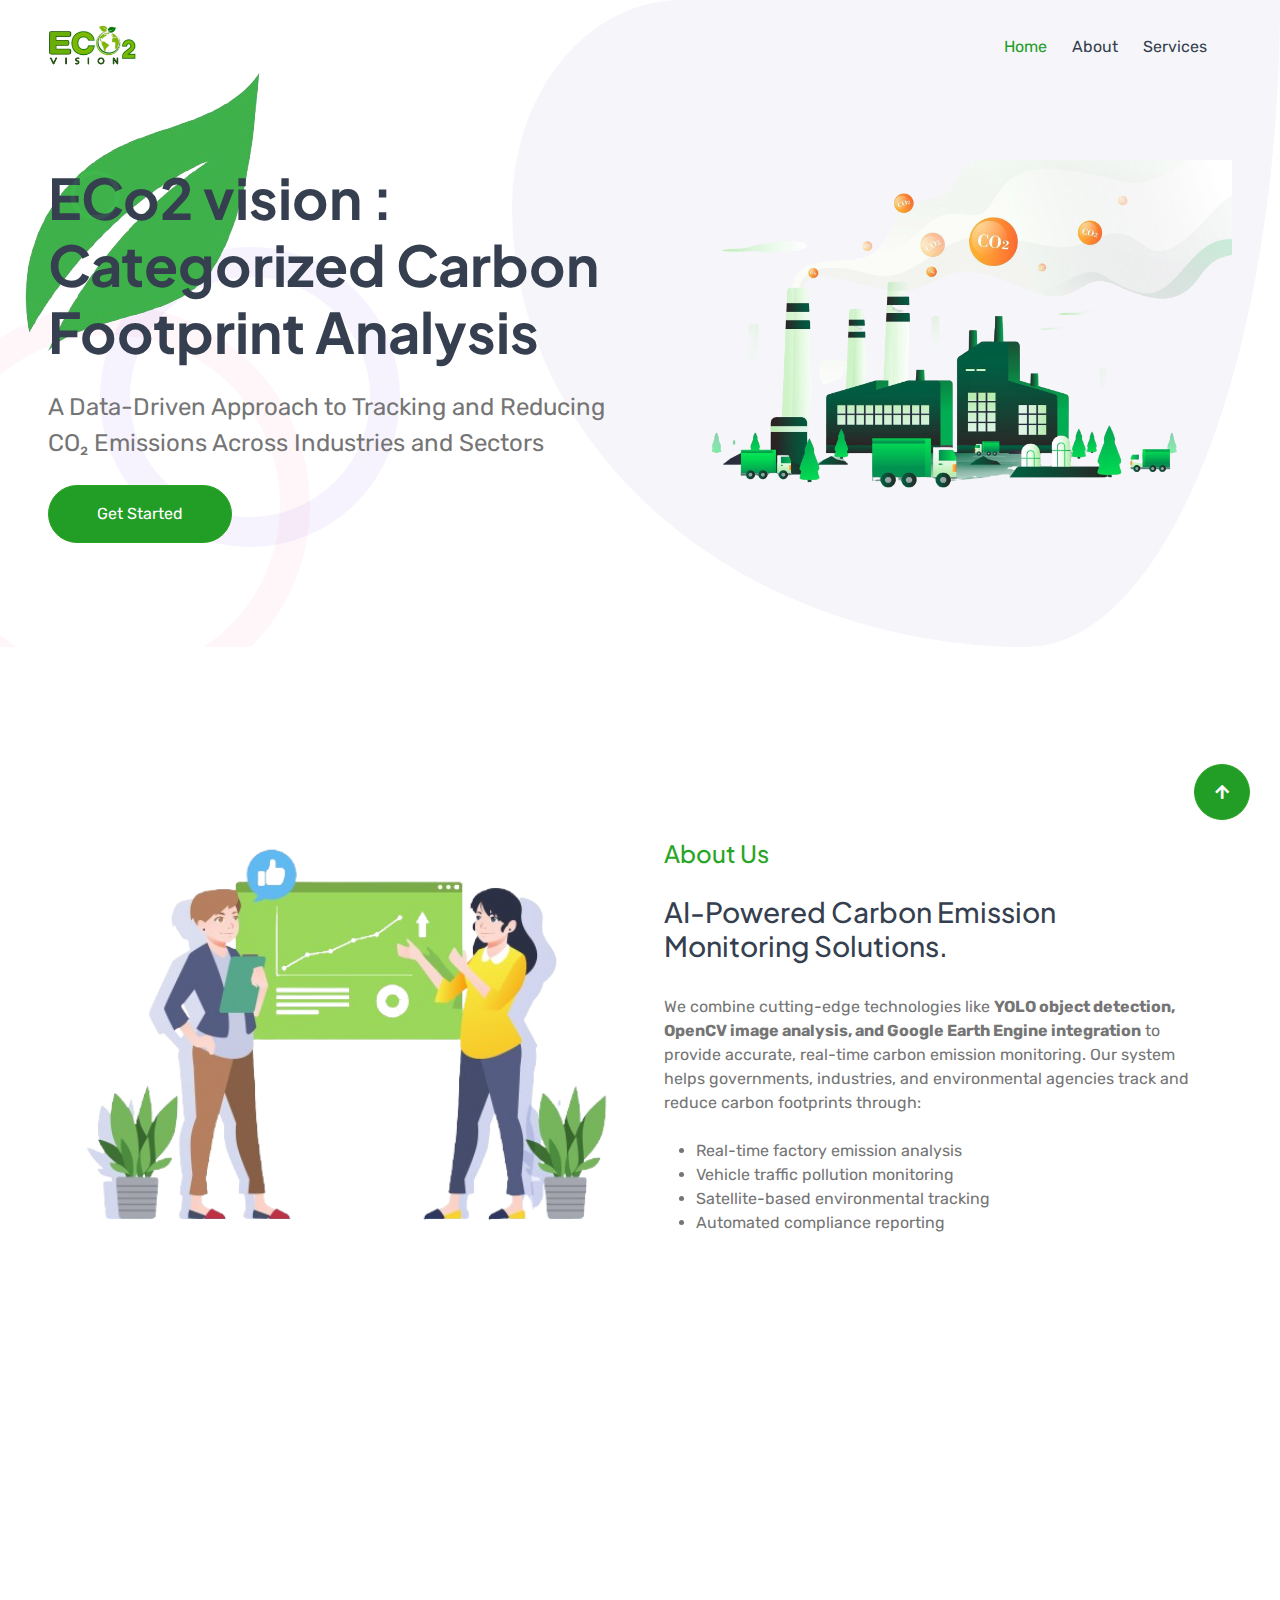
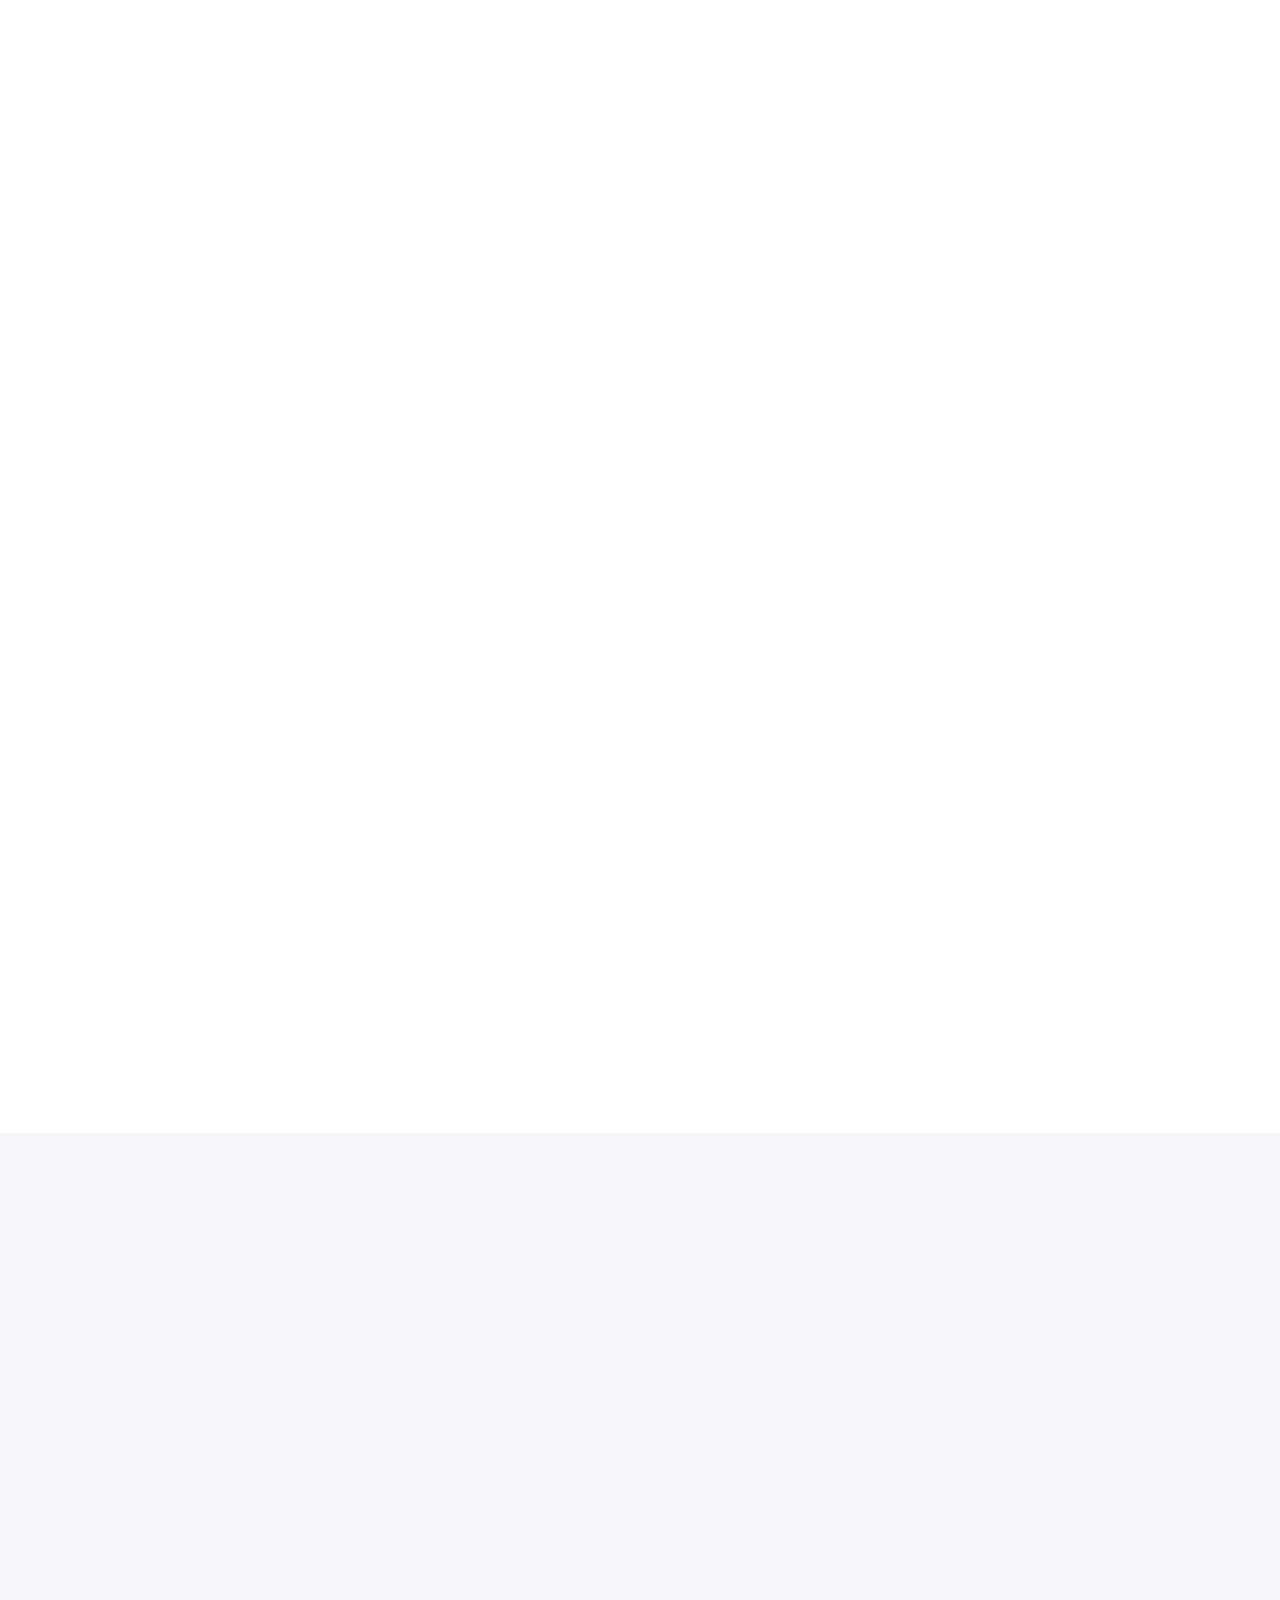
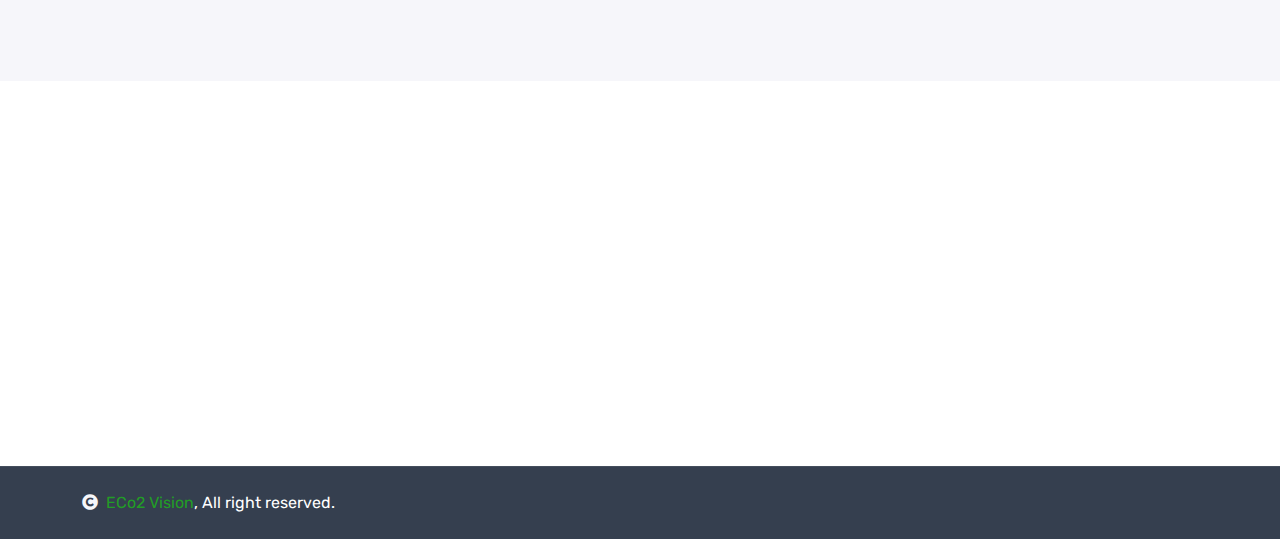
<file: index.html>
<!DOCTYPE html>
<html lang="en">

    <head>
        <meta charset="utf-8">
        <title>Carbon Emission System</title>
        <meta content="width=device-width, initial-scale=1.0" name="viewport">
        <meta content="" name="keywords">
        <meta content="" name="description">
        
        <!-- Favicon -->
        <link rel="icon" type="image/png" href="img/favicon.png">

        <!-- Google Web Fonts -->
        <link rel="preconnect" href="https://fonts.googleapis.com">
        <link rel="preconnect" href="https://fonts.gstatic.com" crossorigin>
        <link href="https://fonts.googleapis.com/css2?family=Plus+Jakarta+Sans:wght@500;600;700&family=Rubik:wght@400;500&display=swap" rel="stylesheet"> 

        <!-- Icon Font Stylesheet -->
        <link rel="stylesheet" href="https://use.fontawesome.com/releases/v5.15.4/css/all.css"/>
        <link href="https://cdn.jsdelivr.net/npm/bootstrap-icons@1.4.1/font/bootstrap-icons.css" rel="stylesheet">

        <!-- Libraries Stylesheet -->
        <link href="lib/animate/animate.min.css" rel="stylesheet">
        <link href="lib/owlcarousel/assets/owl.carousel.min.css" rel="stylesheet">
        <link href="lib/lightbox/css/lightbox.min.css" rel="stylesheet">


        <!-- Customized Bootstrap Stylesheet -->
        <link href="css/bootstrap.min.css" rel="stylesheet">

        <!-- Template Stylesheet -->
        <link href="css/style.css" rel="stylesheet">
    </head>

    <body>

        <!-- Spinner Start -->
        <div id="spinner" class="show bg-white position-fixed translate-middle w-100 vh-100 top-50 start-50 d-flex align-items-center justify-content-center">
            <div class="spinner-border text-primary" style="width: 3rem; height: 3rem;" role="status">
                <span class="sr-only">Loading...</span>
            </div>
        </div>

         
        <!-- Spinner End -->


        <!-- Navbar & Hero Start -->
         
        <div class="container-fluid header position-relative overflow-hidden p-0">
            <nav class="navbar navbar-expand-lg fixed-top navbar-light px-4 px-lg-5 py-3 py-lg-0">
                <a href="index.html" class="navbar-brand p-0">
                    <!-- <h1 class="display-6 text-primary m-0"><i class="fas fa-envelope me-3"></i>RexAi</h1> -->
                    <img src="img/logo2.png" alt="RexAi">

                </a>
                <button class="navbar-toggler" type="button" data-bs-toggle="collapse" data-bs-target="#navbarCollapse">
                    <span class="fa fa-bars"></span>
                </button>
                <div class="collapse navbar-collapse" id="navbarCollapse">
                    <div class="navbar-nav ms-auto py-0">
                        <a href="#" class="nav-item nav-link active">Home</a>
                        <a href="#" class="nav-item nav-link">About</a>
                        <a href="#" class="nav-item nav-link">Services</a>
                    </div>
                    <!-- <a href="#" class="btn btn-light border border-primary rounded-pill text-primary py-2 px-4 me-4">Log In</a>
                    <a href="#" class="btn btn-primary rounded-pill text-white py-2 px-4">Sign Up</a> -->
                </div>
            </nav>


            <!-- Hero Header Start -->
            <div class="hero-header overflow-hidden px-5">
                <div class="rotate-img">
                    <img src="img/sty-1.png" class="img-fluid w-100" alt="">
                    <div class="rotate-sty-2"></div>
                </div>
                <div class="row gy-5 align-items-center">
                    <div class="col-lg-6 wow fadeInLeft" data-wow-delay="0.1s">
                        <h1 class="display-4 text-dark mb-4 wow fadeInUp" data-wow-delay="0.3s">ECo2 vision : Categorized Carbon Footprint Analysis</h1>
                        <p class="fs-4 mb-4 wow fadeInUp" data-wow-delay="0.5s">A Data-Driven Approach to Tracking and Reducing CO₂ Emissions Across Industries and Sectors</p>

                        <!-- Get Started Button with Calendly Popup -->
                        <a href="Sign Up & Login form/index.html" 
                           class="btn btn-primary rounded-pill py-3 px-5 wow fadeInUp" data-wow-delay="0.7s">
                           Get Started
                        </a>


                    </div>
                    <div class="col-lg-6 wow fadeInRight" data-wow-delay="0.2s">
                        <img src="img/gradient-co2-illustration.png" class="img-fluid w-100 h-100" alt="">
                    </div>
                </div>
            </div>
            <!-- Hero Header End -->
        </div>
        <!-- Navbar & Hero End -->


        <!-- About Start -->
        <div class="container-fluid overflow-hidden py-5"  style="margin-top: 6rem;">
            <div class="container py-5">
                <div class="row g-5">
                    <div class="col-lg-6 wow fadeInUp" data-wow-delay="0.1s">
                        <div class="RotateMoveLeft">
                            <img src="img/aboutus-removebg-preview.png" class="img-fluid w-100" alt="">
                        </div>
                    </div>
                    <div class="col-lg-6 wow fadeInUp" data-wow-delay="0.3s">
                        <h4 class="mb-1 text-primary">About Us</h4>
                        <br>
                         <h3>AI-Powered Carbon Emission Monitoring Solutions.</h3><br>
                        <p class="mb-4">We combine cutting-edge technologies like <b>YOLO object detection, OpenCV image analysis, and Google Earth Engine integration</b> to provide accurate, real-time carbon emission monitoring. Our system helps governments, industries, and environmental agencies track and reduce carbon footprints through:
                        <ul>
                            <li>Real-time factory emission analysis</li>
                            <li>Vehicle traffic pollution monitoring</li>
                            <li>Satellite-based environmental tracking</li>
                            <li>Automated compliance reporting</li>
                        </ul>
                        <!-- <a href="#" class="btn btn-primary rounded-pill py-3 px-5">About More</a> -->
                    </div>
                </div>
            </div>
        </div>
        <!-- About End -->


        <!-- Service Start -->
        <div class="container-fluid service py-5">
            <div class="container py-5">
                <div class="text-center mx-auto mb-5 wow fadeInUp" data-wow-delay="0.1s" style="max-width: 900px;">
                    <h4 class="mb-1 text-primary">Our Solutions</h4>
                </div>
                <div class="row g-4 justify-content-center">
                    <div class="col-md-6 col-lg-4 col-xl-3 wow fadeInUp" data-wow-delay="0.1s">
                        <div class="service-item text-center rounded p-4">
                            <div class="service-icon d-inline-block bg-light rounded p-4 mb-4"><i class="fas fa-industry fa-5x text-secondary"></i></div>
                            <div class="service-content">
                                <h4 class="mb-4">CarbonTrack: Visualizing Industry CO₂ Emissions</h4>
                                <p class="mb-4">CarbonTrack is an interactive tool <br>that uses videos, images,<br>and data visualization to <br>help industries calculate, <br>analyze, and reduce their CO₂ emissions.
                                </p>
                                <!-- <a href="#" class="btn btn-light rounded-pill text-primary py-2 px-4">Read More</a> -->
                            </div>
                        </div>
                    </div>
                    <div class="col-md-6 col-lg-4 col-xl-3 wow fadeInUp" data-wow-delay="0.3s">
                        <div class="service-item text-center rounded p-4">
                            <div class="service-icon d-inline-block bg-light rounded p-4 mb-4"><i class="fas fa-satellite fa-5x text-secondary"></i></div>
                            <div class="service-content">
                                <h4 class="mb-4">Carbon Emmision Estimation using Sattellite </h4>
                                <p class="mb-4">This feature leverages satellite remote sensing and AI-powered data analytics to estimate carbon emissions across large industrial zones, cities, and natural ecosystems.
                                </p>
                                <!-- <a href="#" class="btn btn-light rounded-pill text-primary py-2 px-4">Read More</a> -->
                            </div>
                        </div>
                    </div>
                    <div class="col-md-6 col-lg-4 col-xl-3 wow fadeInUp" data-wow-delay="0.5s">
                        <div class="service-item text-center rounded p-4">
                            <div class="service-icon d-inline-block bg-light rounded p-4 mb-4"><i class="fas fa-smog fa-5x text-secondary"></i></div>
                            <div class="service-content">
                                <h4 class="mb-4">Carbon Footprint Calculator For Home</h4>
                                <p class="mb-4">This feature utilizes advanced satellite remote sensing <br>and AI-driven analytics to estimate carbon emissions <br>on a large scale by capturing <br>real-time atmospheric <br>CO₂ data.
                                </p>
                                <!-- <a href="#" class="btn btn-light rounded-pill text-primary py-2 px-4">Read More</a> -->
                            </div>
                        </div>
                    </div>
                    <div class="col-md-6 col-lg-4 col-xl-3 wow fadeInUp" data-wow-delay="0.7s">
                        <div class="service-item text-center rounded p-4">
                            <div class="service-icon d-inline-block bg-light rounded p-4 mb-4"><i class="fas fa-route fa-5x text-secondary"></i><!-- <i class="fas fa-gamepad fa-5x text-secondary"></i>   --></div>
                            <div class="service-content">
                                <h4 class="mb-4">EcoDrive: AI-Powered Green Navigation</h4>
                                <p class="mb-4">This feature provides optimized route suggestions to minimize carbon emissions by reducing fuel consumption, avoiding congestion, and prioritizing eco-friendly travel options.
                                </p> <br>
                                <!-- <a href="#" class="btn btn-light rounded-pill text-primary py-2 px-4">Read More</a> -->
                            </div>
                        </div>
                    </div>
                    <div class="col-md-6 col-lg-4 col-xl-3 wow fadeInUp" data-wow-delay="0.3s">
                        <div class="service-item text-center rounded p-4">
                            <div class="service-icon d-inline-block bg-light rounded p-4 mb-4"><i class="fas fa-comments fa-5x text-secondary"></i></div>
                            <div class="service-content"></h4>
                                <h4 class="mb-4">EcoDrive: AI-Powered Green Navigation</h4>
                                <p class="mb-4">EcoDrive is an AI-powered <br>chatbot designed to help individuals and businesses reduce their Co2 footprint with personalized, actionable suggestions.
                                </p>
                                <!-- <a href="#" class="btn btn-light rounded-pill text-primary py-2 px-4">Read More</a> -->
                            </div>
                        </div>
                    </div>
                    <div class="col-md-6 col-lg-4 col-xl-3 wow fadeInUp" data-wow-delay="0.3s">
                        <div class="service-item text-center rounded p-4">
                            <div class="service-icon d-inline-block bg-light rounded p-4 mb-4"><i class="fas fa-gamepad fa-5x text-secondary"></i></div>
                            <div class="service-content">
                                <h4 class="mb-4">GreenHero: Reduce CO₂ & Earn Rewards</h4>
                                <p class="mb-4">Carbon Quest is a fun, interactive gamification system designed to motivate people to reduce their carbon footprint through challenges, rewards, and friendly competition.
                                </p>
                                <!-- <a href="#" class="btn btn-light rounded-pill text-primary py-2 px-4">Read More</a> -->
                            </div>
                        </div>
                    </div>
                    <div class="col-md-6 col-lg-4 col-xl-3 wow fadeInUp" data-wow-delay="0.3s">
                        <div class="service-item text-center rounded p-4">
                            <div class="service-icon d-inline-block bg-light rounded p-4 mb-4"><i class="fas fa-chart-line fa-5x text-secondary"></i></div>
                            <div class="service-content">
                                <h4 class="mb-4">Green Future Forecast: Tracking CO₂ Over Time</h4>
                                <p class="mb-4">Carbon Forecast is an advanced AI-powered prediction tool that analyzes historical CO₂ emissions data to forecast future emission trends
                                </p>
                                <!-- <a href="#" class="btn btn-light rounded-pill text-primary py-2 px-4">Read More</a> -->
                            </div>
                        </div>
                    </div>
                    <div class="col-md-6 col-lg-4 col-xl-3 wow fadeInUp" data-wow-delay="0.3s">
                        <div class="service-item text-center rounded p-4">
                            <div class="service-icon d-inline-block bg-light rounded p-4 mb-4"><i class="fas fa-book fa-5x text-secondary"></i></div>
                            <div class="service-content">
                                <h4 class="mb-4">GreenLearn: Facts, Solutions & Impact</h4>
                                <p class="mb-4">GreenLearn is an educational video platform designed <br>to raise awareness about <br>CO₂ emissions, climate <br>change, and sustainable <br>solutions.
                                </p>
                                <!-- <a href="#" class="btn btn-light rounded-pill text-primary py-2 px-4">Read More</a> -->
                            </div>
                        </div>
                    </div>
                    
                </div>
            </div>
        </div>
        <!-- Service End -->


        


        <!-- FAQ Start -->
        <div class="container-fluid FAQ bg-light overflow-hidden py-5">
            <div class="container py-5">
                <div class="row g-5 align-items-center">
                    <div class="col-lg-6 wow fadeInLeft" data-wow-delay="0.1s">
                       <div class="accordion" id="accordionExample">
                            <div class="accordion-item border-0 mb-4">
                                <h2 class="accordion-header" id="headingOne">
                                    <button class="accordion-button rounded-top" type="button" data-bs-toggle="collapse" data-bs-target="#collapseOne" aria-expanded="true" aria-controls="collapseTOne">
                                        How accurate is your AI-based emission detection system?
                                    </button>
                                </h2>
                                <div id="collapseOne" class="accordion-collapse collapse show" aria-labelledby="headingOne" data-bs-parent="#accordionExample">
                                    <div class="accordion-body my-2">
                                        <p>Our system achieves 92-95% accuracy using a combination of computer vision models and sensor data calibration. We continuously retrain models with new environmental data to maintain high precision.</p>
                                    </div>
                                </div>
                            </div>
                            <div class="accordion-item border-0 mb-4">
                                <h2 class="accordion-header" id="headingTwo">
                                    <button class="accordion-button collapsed rounded-top" type="button" data-bs-toggle="collapse" data-bs-target="#collapseTwo" aria-expanded="false" aria-controls="collapseTwo">
                                        What data sources do you use for emission monitoring?
                                    </button>
                                </h2>
                                <div id="collapseTwo" class="accordion-collapse collapse" aria-labelledby="headingTwo" data-bs-parent="#accordionExample">
                                    <div class="accordion-body my-2">
                                        <p>We integrate multiple data streams including:

                                            Live CCTV/traffic camera feeds
                                            Satellite imagery (Google Earth Engine)
                                            IoT air quality sensors
                                            Government emission databases</p>
                                    </div>
                                </div>
                            </div>
                            <div class="accordion-item border-0">
                                <h2 class="accordion-header" id="headingThree">
                                    <button class="accordion-button collapsed rounded-top" type="button" data-bs-toggle="collapse" data-bs-target="#collapseThree" aria-expanded="false" aria-controls="collapseThree">
                                        Can the system monitor emissions in real-time?
                                    </button>
                                </h2>
                                <div id="collapseThree" class="accordion-collapse collapse" aria-labelledby="headingThree" data-bs-parent="#accordionExample">
                                    <div class="accordion-body my-2">
                                        <p>Yes, our solution processes data with 2 minute latency for:

                                            Live factory smoke analysis
                                            Real-time traffic congestion monitoring
                                            Instant air quality alerts</p>
                                    </div>
                                </div>
                            </div>
                       </div>
                    </div>
                    <div class="col-lg-6 wow fadeInRight" data-wow-delay="0.3s">
                        <div class="FAQ-img RotateMoveRight rounded">
                            <img src="img/FAQ-removebg-preview.png" class="img-fluid w-100" alt="">
                        </div>
                    </div>
                </div>
            </div>
        </div>
        <!-- FAQ End -->


        <!-- Pricing Start -->
        <!-- <div class="container-fluid price py-5">
            <div class="container py-5">
                <div class="text-center mx-auto mb-5 wow fadeInUp" data-wow-delay="0.1s" style="max-width: 900px;">
                    <h4 class="text-primary">Pricing Plan</h4>
                    <h1 class="display-5 mb-4">Not Sure Which Plan Is For You?</h1>
                    <p class="mb-0">Dolor sit amet consectetur, adipisicing elit. Ipsam, beatae maxime. Vel animi eveniet doloremque reiciendis soluta iste provident non rerum illum perferendis earum est architecto dolores vitae quia vero quod incidunt culpa corporis, porro doloribus. Voluptates nemo doloremque cum.
                    </p>
                </div>
                <div class="row g-5 justify-content-center">
                    <div class="col-md-6 col-lg-6 col-xl-4 wow fadeInUp" data-wow-delay="0.1s">
                        <div class="price-item bg-light rounded text-center">
                            <div class="text-center text-dark border-bottom d-flex flex-column justify-content-center p-4" style="width: 100%; height: 160px;">
                                <p class="fs-2 fw-bold text-uppercase mb-0">BASIC</p>
                                <div class="d-flex justify-content-center">
                                    <strong class="align-self-start">$</strong>
                                    <p class="mb-0"><span class="display-5">00</span>/mo</p>
                                </div>                        
                            </div>
                            <div class="text-start p-5">
                                <p><i class="fas fa-check text-success me-1"></i> Limited Acess Library</p>
                                <p><i class="fas fa-check text-success me-1"></i> Customer Support</p>
                                <p><i class="fas fa-check text-success me-1"></i> Pre-built Email Templates</p>
                                <p><i class="fas fa-check text-success me-1"></i> Reporting & Analytics</p>
                                <p><i class="fas fa-check text-success me-1"></i> Forms & Landing Pages</p>
                                <p><i class="fas fa-check text-success me-1"></i> A/B Testing</p>
                                <p><i class="fas fa-check text-success me-1"></i> Email Scheduling</p>
                                <p><i class="fas fa-check text-success me-1"></i> Automated Customer Journeys</p>
                                <p><i class="fas fa-times text-danger me-1"></i> Creative Assistant</p>
                                <p class="mb-4"><i class="fas fa-times text-danger me-1"></i> Role-based Access</p>
                                <button class="btn btn-light rounded-pill py-2 px-5" type="button">Get Started</button>
                            </div>
                        </div>
                    </div>
                    <div class="col-md-6 col-lg-6 col-xl-4 wow fadeInUp" data-wow-delay="0.3s">
                        <div class="price-item bg-light rounded text-center">
                            <div class="pice-item-offer">Popular</div>
                            <div class="text-center text-primary border-bottom d-flex flex-column justify-content-center p-4" style="width: 100%; height: 160px;">
                                <p class="fs-2 fw-bold text-uppercase mb-0">Standard</p>
                                <div class="d-flex justify-content-center">
                                    <strong class="align-self-start">$</strong>
                                    <p class="mb-0"><span class="display-5">23</span>/mo</p>
                                </div>                        
                            </div>
                            <div class="text-start p-5">
                                <p><i class="fas fa-check text-success me-1"></i> Limited Acess Library</p>
                                <p><i class="fas fa-check text-success me-1"></i> Customer Support</p>
                                <p><i class="fas fa-check text-success me-1"></i> Pre-built Email Templates</p>
                                <p><i class="fas fa-check text-success me-1"></i> Reporting & Analytics</p>
                                <p><i class="fas fa-check text-success me-1"></i> Forms & Landing Pages</p>
                                <p><i class="fas fa-check text-success me-1"></i> A/B Testing</p>
                                <p><i class="fas fa-check text-success me-1"></i> Email Scheduling</p>
                                <p><i class="fas fa-check text-success me-1"></i> Automated Customer Journeys</p>
                                <p><i class="fas fa-times text-danger me-1"></i> Creative Assistant</p>
                                <p class="mb-4"><i class="fas fa-times text-danger me-1"></i> Role-based Access</p>
                                <button class="btn btn-light rounded-pill py-2 px-5" type="button">Get Started</button>
                            </div>
                        </div>
                    </div>
                    <div class="col-md-6 col-lg-6 col-xl-4 wow fadeInUp" data-wow-delay="0.5s">
                        <div class="price-item bg-light rounded text-center">
                            <div class="text-center text-secondary border-bottom d-flex flex-column justify-content-center p-4" style="width: 100%; height: 160px;">
                                <p class="fs-2 fw-bold text-uppercase mb-0">Premium</p>
                                <div class="d-flex justify-content-center">
                                    <strong class="align-self-start">$</strong>
                                    <p class="mb-0"><span class="display-5">49</span>/mo</p>
                                </div>                        
                            </div>
                            <div class="text-start p-5">
                                <p><i class="fas fa-check text-success me-1"></i> Limited Acess Library</p>
                                <p><i class="fas fa-check text-success me-1"></i> Customer Support</p>
                                <p><i class="fas fa-check text-success me-1"></i> Pre-built Email Templates</p>
                                <p><i class="fas fa-check text-success me-1"></i> Reporting & Analytics</p>
                                <p><i class="fas fa-check text-success me-1"></i> Forms & Landing Pages</p>
                                <p><i class="fas fa-check text-success me-1"></i> A/B Testing</p>
                                <p><i class="fas fa-check text-success me-1"></i> Email Scheduling</p>
                                <p><i class="fas fa-check text-success me-1"></i> Automated Customer Journeys</p>
                                <p><i class="fas fa-times text-danger me-1"></i> Creative Assistant</p>
                                <p class="mb-4"><i class="fas fa-times text-danger me-1"></i> Role-based Access</p>
                                <button class="btn btn-light rounded-pill py-2 px-5" type="button">Get Started</button>
                            </div>
                        </div>
                    </div>
                </div>
            </div>
        </div> -->
        <!-- Pricing End -->


        <!-- Blog Start -->
        <!-- <div class="container-fluid blog py-5">
            <div class="container py-5">
                <div class="text-center mx-auto mb-5 wow fadeInUp" data-wow-delay="0.1s" style="max-width: 900px;">
                    <h4 class="text-primary">Our Blog</h4>
                    <h1 class="display-5 mb-4">Join Us For New Blog</h1>
                    <p class="mb-0">Dolor sit amet consectetur, adipisicing elit. Ipsam, beatae maxime. Vel animi eveniet doloremque reiciendis soluta iste provident non rerum illum perferendis earum est architecto dolores vitae quia vero quod incidunt culpa corporis, porro doloribus. Voluptates nemo doloremque cum.
                    </p>
                </div>
                <div class="row g-4 justify-content-center">
                    <div class="col-md-6 col-lg-4 col-xl-3 wow fadeInUp" data-wow-delay="0.1s">
                        <div class="blog-item">
                            <div class="blog-img">
                                <img src="img/blog-1.png" class="img-fluid w-100" alt="">
                                <div class="blog-info">
                                    <span><i class="fa fa-clock"></i> Dec 01.2024</span>
                                    <div class="d-flex">
                                        <span class="me-3"> 3 <i class="fa fa-heart"></i></span>
                                        <a href="#" class="text-white">0 <i class="fa fa-comment"></i></a>
                                    </div>
                                </div>
                            </div>
                            <div class="blog-content text-dark border p-4 ">
                                <h5 class="mb-4">Dolor, sit amet consectetur adipisicing</h5>
                                <p class="mb-4">Lorem ipsum dolor sit amet consectur adip sed eiusmod amet consectur adip.</p>
                                <a class="btn btn-light rounded-pill py-2 px-4" href="#">Read More</a>
                            </div>
                        </div>
                    </div>
                    <div class="col-md-6 col-lg-4 col-xl-3 wow fadeInUp" data-wow-delay="0.3s">
                        <div class="blog-item">
                            <div class="blog-img">
                                <img src="img/blog-2.png" class="img-fluid w-100" alt="">
                                <div class="blog-info">
                                    <span><i class="fa fa-clock"></i> Dec 01.2024</span>
                                    <div class="d-flex">
                                        <span class="me-3"> 3 <i class="fa fa-heart"></i></span>
                                        <a href="#" class="text-white">0 <i class="fa fa-comment"></i></a>
                                    </div>
                                </div>
                            </div>
                            <div class="blog-content text-dark border p-4 ">
                                <h5 class="mb-4">Dolor, sit amet consectetur adipisicing</h5>
                                <p class="mb-4">Lorem ipsum dolor sit amet consectur adip sed eiusmod amet consectur adip.</p>
                                <a class="btn btn-light rounded-pill py-2 px-4" href="#">Read More</a>
                            </div>
                        </div>
                    </div>
                    <div class="col-md-6 col-lg-4 col-xl-3 wow fadeInUp" data-wow-delay="0.5s">
                        <div class="blog-item">
                            <div class="blog-img">
                                <img src="img/blog-3.png" class="img-fluid w-100" alt="">
                                <div class="blog-info">
                                    <span><i class="fa fa-clock"></i> Dec 01.2024</span>
                                    <div class="d-flex">
                                        <span class="me-3"> 3 <i class="fa fa-heart"></i></span>
                                        <a href="#" class="text-white">0 <i class="fa fa-comment"></i></a>
                                    </div>
                                </div>
                            </div>
                            <div class="blog-content text-dark border p-4 ">
                                <h5 class="mb-4">Dolor, sit amet consectetur adipisicing</h5>
                                <p class="mb-4">Lorem ipsum dolor sit amet consectur adip sed eiusmod amet consectur adip.</p>
                                <a class="btn btn-light rounded-pill py-2 px-4" href="#">Read More</a>
                            </div>
                        </div>
                    </div>
                    <div class="col-md-6 col-lg-4 col-xl-3 wow fadeInUp" data-wow-delay="0.7s">
                        <div class="blog-item">
                            <div class="blog-img">
                                <img src="img/blog-4.png" class="img-fluid w-100" alt="">
                                <div class="blog-info">
                                    <span><i class="fa fa-clock"></i> Dec 01.2024</span>
                                    <div class="d-flex">
                                        <span class="me-3"> 3 <i class="fa fa-heart"></i></span>
                                        <a href="#" class="text-white">0 <i class="fa fa-comment"></i></a>
                                    </div>
                                </div>
                            </div>
                            <div class="blog-content text-dark border p-4 ">
                                <h5 class="mb-4">Dolor, sit amet consectetur adipisicing</h5>
                                <p class="mb-4">Lorem ipsum dolor sit amet consectur adip sed eiusmod amet consectur adip.</p>
                                <a class="btn btn-light rounded-pill py-2 px-4" href="#">Read More</a>
                            </div>
                        </div>
                    </div>
                </div>
            </div>
        </div> -->
        <!-- Blog End -->


        <!-- Testimonial Start -->
        <!-- <div class="container-fluid testimonial py-5">
            <div class="container py-5">
                <div class="text-center mx-auto mb-5 wow fadeInUp" data-wow-delay="0.1s" style="max-width: 900px;">
                    <h4 class="text-primary">Testimonial</h4>
                    <h1 class="display-5 mb-4">What Our Client Say About Us</h1>
                    <p class="mb-0">Dolor sit amet consectetur, adipisicing elit. Ipsam, beatae maxime. Vel animi eveniet doloremque reiciendis soluta iste provident non rerum illum perferendis earum est architecto dolores vitae quia vero quod incidunt culpa corporis, porro doloribus. Voluptates nemo doloremque cum.
                    </p>
                </div>
                <div class="testimonial-carousel owl-carousel wow zoomInDown" data-wow-delay="0.2s">
                    <div class="testimonial-item" data-dot="<img class='img-fluid' src='img/testimonial-img-1.jpg' alt=''>">
                        <div class="testimonial-inner text-center p-5">
                            <div class="d-flex align-items-center justify-content-center mb-4">
                                <div class="testimonial-inner-img border border-primary border-3 me-4" style="width: 100px; height: 100px; border-radius: 50%;">
                                    <img src="img/testimonial-img-1.jpg" class="img-fluid rounded-circle" alt="">
                                </div>
                                <div>
                                    <h5 class="mb-2">John Abraham</h5>
                                    <p class="mb-0">New York, USA</p>
                                </div>
                            </div>
                            <p class="fs-7">Lorem ipsum dolor, sit amet consectetur adipisicing elit. Asperiores nemo facilis tempora esse explicabo sed! Dignissimos quia ullam pariatur blanditiis sed voluptatum. Totam aut quidem laudantium tempora. Minima, saepe earum!
                            </p>
                            <div class="text-center">
                                <div class="d-flex justify-content-center">
                                    <i class="fas fa-star text-primary"></i>
                                    <i class="fas fa-star text-primary"></i>
                                    <i class="fas fa-star text-primary"></i>
                                    <i class="fas fa-star text-primary"></i>
                                    <i class="fas fa-star text-primary"></i>
                                </div>
                            </div>
                        </div>
                    </div>
                    <div class="testimonial-item" data-dot="<img class='img-fluid' src='img/testimonial-img-2.jpg' alt=''>">
                        <div class="testimonial-inner text-center p-5">
                            <div class="d-flex align-items-center justify-content-center mb-4">
                                <div class="testimonial-inner-img border border-primary border-3 me-4" style="width: 100px; height: 100px; border-radius: 50%;">
                                    <img src="img/testimonial-img-2.jpg" class="img-fluid rounded-circle" alt="">
                                </div>
                                <div>
                                    <h5 class="mb-2">John Abraham</h5>
                                    <p class="mb-0">New York, USA</p>
                                </div>
                            </div>
                            <p class="fs-7">Lorem ipsum dolor, sit amet consectetur adipisicing elit. Asperiores nemo facilis tempora esse explicabo sed! Dignissimos quia ullam pariatur blanditiis sed voluptatum. Totam aut quidem laudantium tempora. Minima, saepe earum!
                            </p>
                            <div class="text-center">
                                <div class="d-flex justify-content-center">
                                    <i class="fas fa-star text-primary"></i>
                                    <i class="fas fa-star text-primary"></i>
                                    <i class="fas fa-star text-primary"></i>
                                    <i class="fas fa-star text-primary"></i>
                                    <i class="fas fa-star text-primary"></i>
                                </div>
                            </div>
                        </div>
                    </div>
                    <div class="testimonial-item" data-dot="<img class='img-fluid' src='img/testimonial-img-3.jpg' alt=''>">
                        <div class="testimonial-inner text-center p-5">
                            <div class="d-flex align-items-center justify-content-center mb-4">
                                <div class="testimonial-inner-img border border-primary border-3 me-4" style="width: 100px; height: 100px; border-radius: 50%;">
                                    <img src="img/testimonial-img-3.jpg" class="img-fluid rounded-circle" alt="">
                                </div>
                                <div>
                                    <h5 class="mb-2">John Abraham</h5>
                                    <p class="mb-0">New York, USA</p>
                                </div>
                            </div>
                            <p class="fs-7">Lorem ipsum dolor, sit amet consectetur adipisicing elit. Asperiores nemo facilis tempora esse explicabo sed! Dignissimos quia ullam pariatur blanditiis sed voluptatum. Totam aut quidem laudantium tempora. Minima, saepe earum!
                            </p>
                            <div class="text-center">
                                <div class="d-flex justify-content-center">
                                    <i class="fas fa-star text-primary"></i>
                                    <i class="fas fa-star text-primary"></i>
                                    <i class="fas fa-star text-primary"></i>
                                    <i class="fas fa-star text-primary"></i>
                                    <i class="fas fa-star text-primary"></i>
                                </div>
                            </div>
                        </div>
                    </div>
                </div>
            </div>
        </div> -->
        <!-- Testimonial End -->


        <!-- Footer Start -->
        <div class="container-fluid footer py-5 wow fadeIn" data-wow-delay="0.2s">
            <div class="container py-5">
                <div class="row g-5">
                    <div class="col-md-6 col-lg-6 col-xl-3">
                        <div class="footer-item d-flex flex-column">
                            <h4 class="text-dark mb-4">Company</h4>
                            <a href="service.html"> Carbon Emission System</a>
                            <a href="service.html"> Our Features</a>
                            <!-- <a href=""> Our Portfolio</a> -->
                            <a href="about.html"> About Us</a>
                            <!-- <a href=""> Our Blog & News</a> -->
                        </div>
                    </div>
                    <div class="col-md-6 col-lg-6 col-xl-3">
                        <div class="footer-item d-flex flex-column">
                            <h4 class="mb-4 text-dark">Quick Links</h4>
                            <a href="about.html"> About Us</a>
                            <a href="about.html"> Services</a>
                            <a href="about.html"> Sustainability Blog</a>
                            <!-- <a href=""> Privacy Policy</a>
                            <a href=""> Terms & Conditions</a>
                            <a href=""> Our Blog & News</a>
                            <a href=""> Our Team</a> -->
                        </div>
                    </div>
                    <div class="col-md-6 col-lg-6 col-xl-3">
                        <div class="footer-item d-flex flex-column">
                            <h4 class="mb-4 text-dark">Our Solutions</h4>
                            <a href="#">Industrial Monitoring</a>
                            <a href="#">Traffic Analysis</a>
                            <a href="#">Satellite Tracking</a>
                            <a href="#">Compliance Reporting</a>
                        </div>
                    </div>
                    
                    <div class="col-md-6 col-lg-6 col-xl-3">
                        <div class="footer-item d-flex flex-column">
                            <h4 class="mb-4 text-dark">Contact Info</h4>
                            <a href="contact.html"><i class="fa fa-map-marker-alt me-2"></i> Shegaon, Maharashtra</a>
                            <a href="contact.html"><i class="fas fa-envelope me-2"></i> ECo2Vision@gmail.com</a>
                            <!-- <a href="contact.html"><i class="fas fa-phone me-2"></i> +91 8767052828</a> -->
                            <!-- <a href="" class="mb-3"><i class="fas fa-print me-2"></i> +012 345 67890</a> -->
                            <div class="d-flex align-items-center">
                                <i class="fas fa-share fa-2x text-secondary me-2"></i>
                                <a class="btn-square btn btn-primary rounded-circle mx-1" href="index.html"><i class="fab fa-facebook-f"></i></a>
                                <a class="btn-square btn btn-primary rounded-circle mx-1" href="index.html"><i class="fab fa-twitter"></i></a>
                                <a class="btn-square btn btn-primary rounded-circle mx-1" href="index.html"><i class="fab fa-instagram"></i></a>
                                <a class="btn-square btn btn-primary rounded-circle mx-1" href="index.html"><i class="fab fa-linkedin-in"></i></a>
                            </div>
                        </div>
                    </div>
                </div>
            </div>
        </div>
        <!-- Footer End -->

        
        <!-- Copyright Start -->
        <div class="container-fluid copyright py-4">
            <div class="container">
                <div class="row g-4 align-items-center">
                    <div class="col-md-6 text-center text-md-start mb-md-0">
                        <span class="text-white"><a href="#"><i class="fas fa-copyright text-light me-2"></i>ECo2 Vision</a>, All right reserved.</span>
                    </div>
                    <!-- <div class="col-md-6 text-center text-md-end text-white">
                        /*** This template is free as long as you keep the below author’s credit link/attribution link/backlink. ***/
                        /*** If you'd like to use the template without the below author’s credit link/attribution link/backlink, ***/
                        /*** you can purchase the Credit Removal License from "https://htmlcodex.com/credit-removal". ***/
                        Designed By <a class="border-bottom" href="https://htmlcodex.com">HTML Codex</a> Distributed By <a class="border-bottom" href="https://themewagon.com">ThemeWagon</a>
                    </div> -->
                </div>
            </div>
        </div>
        <!-- Copyright End -->


        <!-- Back to Top -->
        <a href="#" class="btn btn-primary btn-lg-square back-to-top"><i class="fa fa-arrow-up"></i></a>   

        
    <!-- JavaScript Libraries -->
    <script src="https://ajax.googleapis.com/ajax/libs/jquery/3.6.4/jquery.min.js"></script>
    <script src="https://cdn.jsdelivr.net/npm/bootstrap@5.0.0/dist/js/bootstrap.bundle.min.js"></script>
    <script src="lib/wow/wow.min.js"></script>
    <script src="lib/easing/easing.min.js"></script>
    <script src="lib/waypoints/waypoints.min.js"></script>
    <script src="lib/counterup/counterup.min.js"></script>
    <script src="lib/owlcarousel/owl.carousel.min.js"></script>
    <script src="lib/lightbox/js/lightbox.min.js"></script>
    

    <!-- Template Javascript -->
    <script src="js/main.js"></script>
    </body>

</html>
</file>
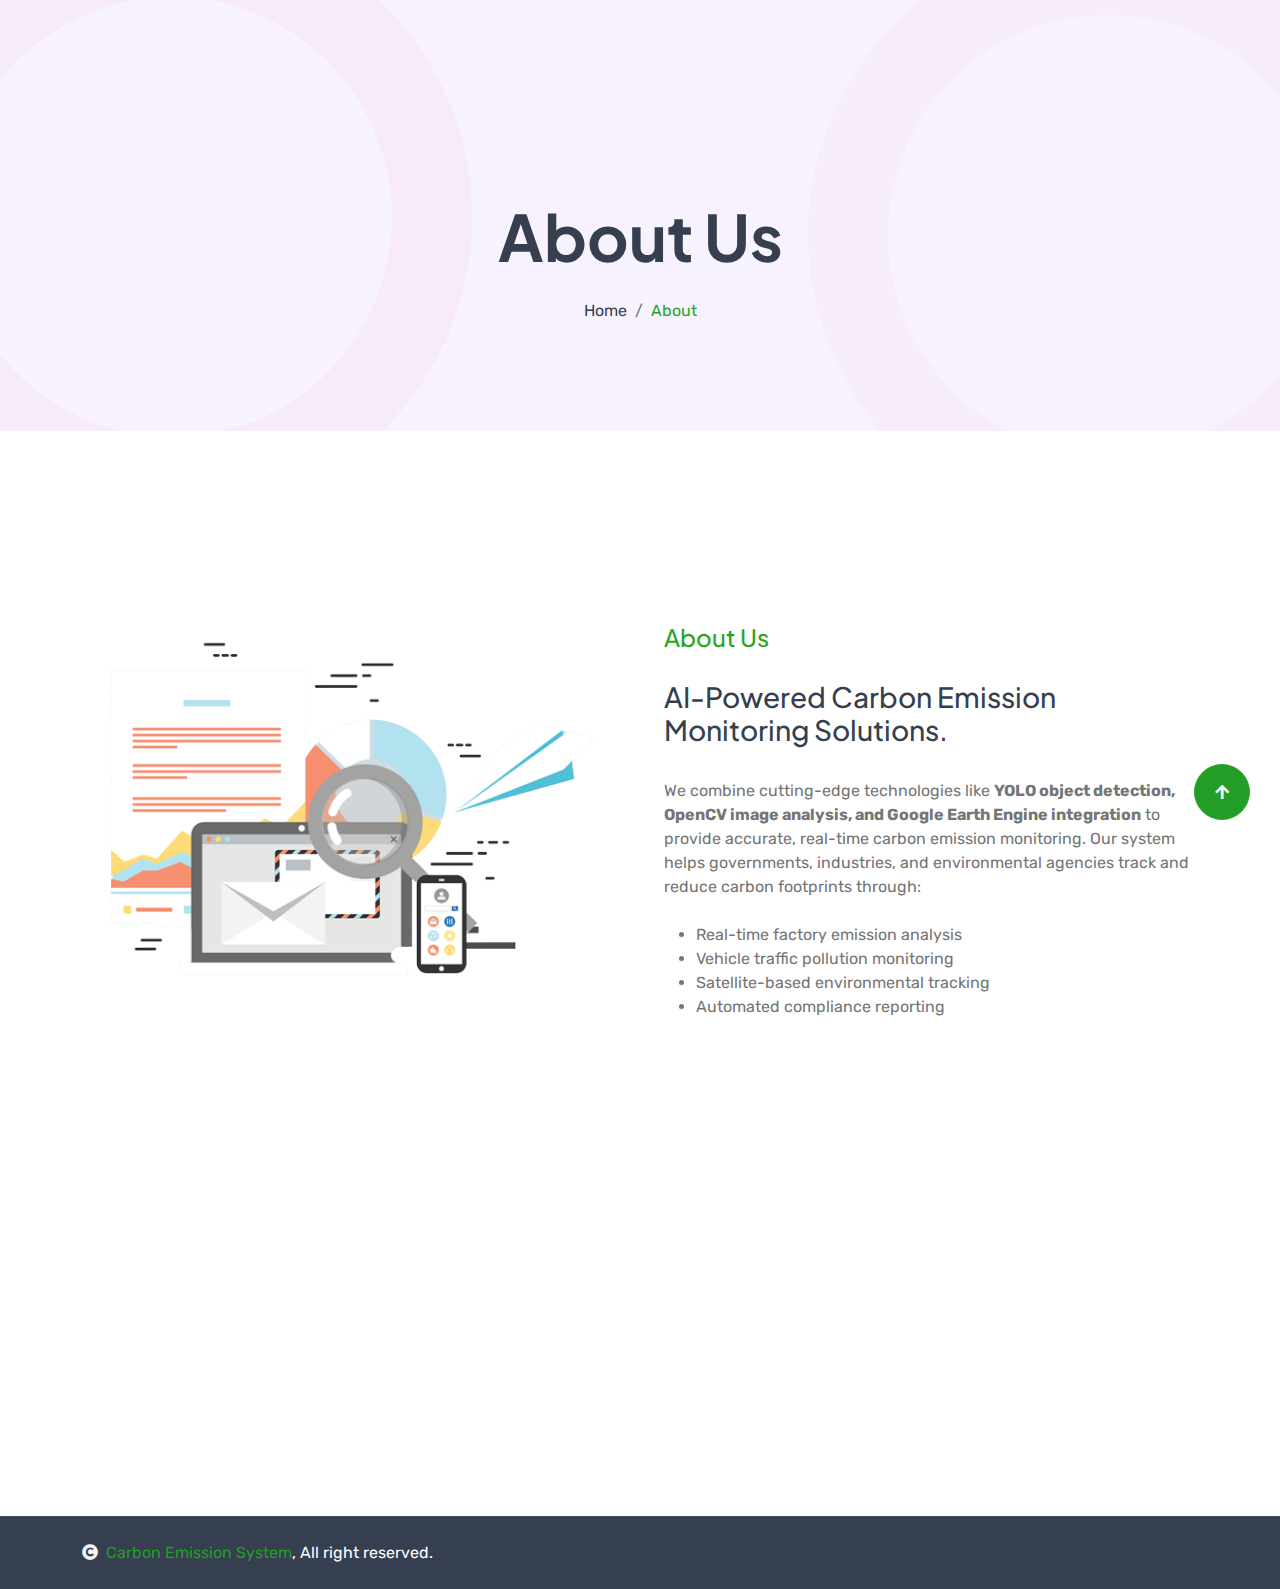
<file: about.html>
<!DOCTYPE html>
<html lang="en">

<head>
    <meta charset="utf-8">
    <title>Carbon Emissiono System</title>
    <meta content="width=device-width, initial-scale=1.0" name="viewport">
    <meta content="" name="keywords">
    <meta content="" name="description">

    <!-- Google Web Fonts -->
    <link rel="preconnect" href="https://fonts.googleapis.com">
    <link rel="preconnect" href="https://fonts.gstatic.com" crossorigin>
    <link href="https://fonts.googleapis.com/css2?family=Plus+Jakarta+Sans:wght@500;600;700&family=Rubik:wght@400;500&display=swap" rel="stylesheet"> 

    <!-- Icon Font Stylesheet -->
    <link rel="stylesheet" href="https://use.fontawesome.com/releases/v5.15.4/css/all.css"/>
    <link href="https://cdn.jsdelivr.net/npm/bootstrap-icons@1.4.1/font/bootstrap-icons.css" rel="stylesheet">

    <!-- Libraries Stylesheet -->
    <link href="lib/animate/animate.min.css" rel="stylesheet">
    <link href="lib/owlcarousel/assets/owl.carousel.min.css" rel="stylesheet">
    <link href="lib/lightbox/css/lightbox.min.css" rel="stylesheet">


    <!-- Customized Bootstrap Stylesheet -->
    <link href="css/bootstrap.min.css" rel="stylesheet">

    <!-- Template Stylesheet -->
    <link href="css/style.css" rel="stylesheet">
</head>

<body>

    <!-- Spinner Start -->
    <div id="spinner" class="show bg-white position-fixed translate-middle w-100 vh-100 top-50 start-50 d-flex align-items-center justify-content-center">
        <div class="spinner-border text-primary" style="width: 3rem; height: 3rem;" role="status">
            <span class="sr-only">Loading...</span>
        </div>
    </div>
    <!-- Spinner End -->


    <!-- Navbar & Hero Start -->
    <div class="container-fluid header position-relative overflow-hidden p-0">
        <nav class="navbar navbar-expand-lg fixed-top navbar-light px-4 px-lg-5 py-3 py-lg-0">
            <a href="index.html" class="navbar-brand p-0">
                <h1 class="display-6 text-primary m-0"><i class="fas fa-envelope me-3"></i>Carbon Emission System</h1>
                <!-- <img src="img/logo.png" alt="Logo"> -->
            </a>
            <button class="navbar-toggler" type="button" data-bs-toggle="collapse" data-bs-target="#navbarCollapse">
                <span class="fa fa-bars"></span>
            </button>
            <div class="collapse navbar-collapse" id="navbarCollapse">
                <div class="navbar-nav ms-auto py-0">
                    <a href="index.html" class="nav-item nav-link active">Home</a>
                    <a href="about.html" class="nav-item nav-link">About</a>
                    <a href="service.html" class="nav-item nav-link">Services</a>
                    <!-- <div class="nav-item dropdown">
                        <a href="#" class="nav-link dropdown-toggle" data-bs-toggle="dropdown">Pages</a>
                        <div class="dropdown-menu m-0">
                            <a href="feature.html" class="dropdown-item">Features</a>
                            <a href="pricing.html" class="dropdown-item">Pricing</a>
                            <a href="blog.html" class="dropdown-item">Blog</a>
                            <a href="testimonial.html" class="dropdown-item">Testimonial</a>
                            <a href="404.html" class="dropdown-item">404 Page</a>
                        </div>
                    </div> -->
                </div>
                <!-- <a href="#" class="btn btn-light border border-primary rounded-pill text-primary py-2 px-4 me-4">Log In</a>
                <a href="#" class="btn btn-primary rounded-pill text-white py-2 px-4">Sign Up</a> -->
            </div>
        </nav>
    </div>
        <!-- Navbar & Hero End -->


         <!-- Header Start -->
         <div class="container-fluid bg-breadcrumb">
            <ul class="breadcrumb-animation">
                <li></li>
                <li></li>
                <li></li>
                <li></li>
                <li></li>
                <li></li>
                <li></li>
                <li></li>
                <li></li>
                <li></li>
            </ul>
            <div class="container text-center py-5" style="max-width: 900px;">
                <h3 class="display-3 mb-4 wow fadeInDown" data-wow-delay="0.1s">About Us</h1>
                <ol class="breadcrumb justify-content-center mb-0 wow fadeInDown" data-wow-delay="0.3s">
                    <li class="breadcrumb-item"><a href="index.html">Home</a></li>
                    <!-- <li class="breadcrumb-item"><a href="#">Pages</a></li> -->
                    <li class="breadcrumb-item active text-primary">About</li>
                </ol>    
            </div>
        </div>
        <!-- Header End -->


        <!-- About Start -->
        <div class="container-fluid overflow-hidden py-5 mt-5">
            <div class="container py-5">
                <div class="row g-5">
                    <div class="col-lg-6 wow fadeInUp" data-wow-delay="0.1s">
                        <div class="RotateMoveLeft">
                            <img src="img/about-1.png" class="img-fluid w-100" alt="">
                        </div>
                    </div>
                    <div class="col-lg-6 wow fadeInUp" data-wow-delay="0.3s">
                        <h4 class="mb-1 text-primary">About Us</h4>
                        <br>
                         <h3>AI-Powered Carbon Emission Monitoring Solutions.</h3><br>
                        <p class="mb-4">We combine cutting-edge technologies like <b>YOLO object detection, OpenCV image analysis, and Google Earth Engine integration</b> to provide accurate, real-time carbon emission monitoring. Our system helps governments, industries, and environmental agencies track and reduce carbon footprints through:
                        <ul>
                            <li>Real-time factory emission analysis</li>
                            <li>Vehicle traffic pollution monitoring</li>
                            <li>Satellite-based environmental tracking</li>
                            <li>Automated compliance reporting</li>
                        </ul>
                        <!-- <a href="#" class="btn btn-primary rounded-pill py-3 px-5">About More</a> -->
                    </div>
                </div>
            </div>
        </div>
        <!-- About End -->


        <!-- Feature Start -->
        <!-- <div class="container-fluid feature overflow-hidden py-5">
            <div class="container py-5">
                <div class="text-center mx-auto mb-5 wow fadeInUp" data-wow-delay="0.1s" style="max-width: 900px;">
                    <h4 class="text-primary">Our Feature</h4>
                    <h1 class="display-5 mb-4">Important Features For Email Marketing</h1>
                    <p class="mb-0">Dolor sit amet consectetur, adipisicing elit. Ipsam, beatae maxime. Vel animi eveniet doloremque reiciendis soluta iste provident non rerum illum perferendis earum est architecto dolores vitae quia vero quod incidunt culpa corporis, porro doloribus. Voluptates nemo doloremque cum.
                    </p>
                </div>
                <div class="row g-4 justify-content-center text-center mb-5">
                    <div class="col-md-6 col-lg-4 col-xl-3 wow fadeInUp" data-wow-delay="0.1s">
                        <div class="text-center p-4">
                            <div class="d-inline-block rounded bg-light p-4 mb-4"><i class="fas fa-envelope fa-5x text-secondary"></i></div>
                            <div class="feature-content">
                                <a href="#" class="h4">Email Marketing <i class="fa fa-long-arrow-alt-right"></i></a>
                                <p class="mt-4 mb-0">Lorem ipsum dolor sit amet consectetur adipisicing elit.consectetur adipisicing elit
                                </p>
                            </div>
                        </div>
                    </div>
                    <div class="col-md-6 col-lg-4 col-xl-3 wow fadeInUp" data-wow-delay="0.3s">
                        <div class="text-center p-4">
                            <div class="d-inline-block rounded bg-light p-4 mb-4"><i class="fas fa-mail-bulk fa-5x text-secondary"></i></div>
                            <div class="feature-content">
                                <a href="#" class="h4">Email Builder <i class="fa fa-long-arrow-alt-right"></i></a>
                                <p class="mt-4 mb-0">Lorem ipsum dolor sit amet consectetur adipisicing elit.consectetur adipisicing elit
                                </p>
                            </div>
                        </div>
                    </div>
                    <div class="col-md-6 col-lg-4 col-xl-3 wow fadeInUp" data-wow-delay="0.5s">
                        <div class="text-center rounded p-4">
                            <div class="d-inline-block rounded bg-light p-4 mb-4"><i class="fas fa-sitemap fa-5x text-secondary"></i></div>
                            <div class="feature-content">
                                <a href="#" class="h4">Customer Builder <i class="fa fa-long-arrow-alt-right"></i></a>
                                <p class="mt-4 mb-0">Lorem ipsum dolor sit amet consectetur adipisicing elit.consectetur adipisicing elit
                                </p>
                            </div>
                        </div>
                    </div>
                    <div class="col-md-6 col-lg-4 col-xl-3 wow fadeInUp" data-wow-delay="0.7s">
                        <div class="text-center rounded p-4">
                            <div class="d-inline-block rounded bg-light p-4 mb-4"><i class="fas fa-tasks fa-5x text-secondary"></i></div>
                            <div class="feature-content">
                                <a href="#" class="h4">Campaign Manager <i class="fa fa-long-arrow-alt-right"></i></a>
                                <p class="mt-4 mb-0">Lorem ipsum dolor sit amet consectetur adipisicing elit.consectetur adipisicing elit
                                </p>
                            </div>
                        </div>
                    </div>
                    <div class="col-12 wow fadeInUp" data-wow-delay="0.1s">
                        <div class="my-3">
                            <a href="#" class="btn btn-primary d-inline rounded-pill px-5 py-3">More Features</a>
                        </div>
                    </div>
                </div>
                <div class="row g-5 pt-5" style="margin-top: 6rem;">
                    <div class="col-lg-6 wow fadeInLeft" data-wow-delay="0.1s">
                        <div class="feature-img RotateMoveLeft h-100" style="object-fit: cover;">
                            <img src="img/features-1.png" class="img-fluid w-100 h-100" alt="">
                        </div>
                    </div>
                    <div class="col-lg-6 wow fadeInRight" data-wow-delay="0.1s">
                        <h4 class="text-primary">Fearutes</h4>
                        <h1 class="display-5 mb-4">Push Your Visitors Into Happy Customers</h1>
                        <p class="mb-4">Lorem ipsum dolor sit amet, consectetur adipisicing elit. Accusantium, suscipit itaque quaerat dicta porro illum, autem, molestias ut animi ab aspernatur dolorum officia nam dolore. Voluptatibus aliquam earum labore atque.
                        </p>
                        <div class="row g-4">
                            <div class="col-6">
                                <div class="d-flex">
                                    <i class="fas fa-newspaper fa-4x text-secondary"></i>
                                    <div class="d-flex flex-column ms-3">
                                        <h2 class="mb-0 fw-bold">285</h2>
                                        <small class="text-dark">Created Projects</small>
                                    </div>
                                </div>
                            </div>
                            <div class="col-6">
                                <div class="d-flex">
                                    <i class="fas fa-users fa-4x text-secondary"></i>
                                    <div class="d-flex flex-column ms-3">
                                        <h2 class="mb-0 fw-bold">6560</h2>
                                        <small class="text-dark">Happy Clients</small>
                                    </div>
                                </div>
                            </div>
                        </div>
                        <div class="my-4">
                            <a href="#" class="btn btn-primary rounded-pill py-3 px-5">Read More</a>
                        </div>
                    </div>
                </div>
            </div>
        </div> -->
        <!-- Feature End -->


        <!-- Blog Start -->
        <!-- <div class="container-fluid blog py-5">
            <div class="container py-5">
                <div class="text-center mx-auto mb-5 wow fadeInUp" data-wow-delay="0.1s" style="max-width: 900px;">
                    <h4 class="text-primary">Our Blog</h4>
                    <h1 class="display-5 mb-4">Join Us For New Blog</h1>
                    <p class="mb-0">Dolor sit amet consectetur, adipisicing elit. Ipsam, beatae maxime. Vel animi eveniet doloremque reiciendis soluta iste provident non rerum illum perferendis earum est architecto dolores vitae quia vero quod incidunt culpa corporis, porro doloribus. Voluptates nemo doloremque cum.
                    </p>
                </div>
                <div class="row g-4 justify-content-center">
                    <div class="col-md-6 col-lg-4 col-xl-3 wow fadeInUp" data-wow-delay="0.1s">
                        <div class="blog-item">
                            <div class="blog-img">
                                <img src="img/blog-1.png" class="img-fluid w-100" alt="">
                                <div class="blog-info">
                                    <span><i class="fa fa-clock"></i> Dec 01.2024</span>
                                    <div class="d-flex">
                                        <span class="me-3"> 3 <i class="fa fa-heart"></i></span>
                                        <a href="#" class="text-white">0 <i class="fa fa-comment"></i></a>
                                    </div>
                                </div>
                            </div>
                            <div class="blog-content text-dark border p-4 ">
                                <h5 class="mb-4">Dolor, sit amet consectetur adipisicing</h5>
                                <p class="mb-4">Lorem ipsum dolor sit amet consectur adip sed eiusmod amet consectur adip.</p>
                                <a class="btn btn-light rounded-pill py-2 px-4" href="#">Read More</a>
                            </div>
                        </div>
                    </div>
                    <div class="col-md-6 col-lg-4 col-xl-3 wow fadeInUp" data-wow-delay="0.3s">
                        <div class="blog-item">
                            <div class="blog-img">
                                <img src="img/blog-2.png" class="img-fluid w-100" alt="">
                                <div class="blog-info">
                                    <span><i class="fa fa-clock"></i> Dec 01.2024</span>
                                    <div class="d-flex">
                                        <span class="me-3"> 3 <i class="fa fa-heart"></i></span>
                                        <a href="#" class="text-white">0 <i class="fa fa-comment"></i></a>
                                    </div>
                                </div>
                            </div>
                            <div class="blog-content text-dark border p-4 ">
                                <h5 class="mb-4">Dolor, sit amet consectetur adipisicing</h5>
                                <p class="mb-4">Lorem ipsum dolor sit amet consectur adip sed eiusmod amet consectur adip.</p>
                                <a class="btn btn-light rounded-pill py-2 px-4" href="#">Read More</a>
                            </div>
                        </div>
                    </div>
                    <div class="col-md-6 col-lg-4 col-xl-3 wow fadeInUp" data-wow-delay="0.5s">
                        <div class="blog-item">
                            <div class="blog-img">
                                <img src="img/blog-3.png" class="img-fluid w-100" alt="">
                                <div class="blog-info">
                                    <span><i class="fa fa-clock"></i> Dec 01.2024</span>
                                    <div class="d-flex">
                                        <span class="me-3"> 3 <i class="fa fa-heart"></i></span>
                                        <a href="#" class="text-white">0 <i class="fa fa-comment"></i></a>
                                    </div>
                                </div>
                            </div>
                            <div class="blog-content text-dark border p-4 ">
                                <h5 class="mb-4">Dolor, sit amet consectetur adipisicing</h5>
                                <p class="mb-4">Lorem ipsum dolor sit amet consectur adip sed eiusmod amet consectur adip.</p>
                                <a class="btn btn-light rounded-pill py-2 px-4" href="#">Read More</a>
                            </div>
                        </div>
                    </div>
                    <div class="col-md-6 col-lg-4 col-xl-3 wow fadeInUp" data-wow-delay="0.7s">
                        <div class="blog-item">
                            <div class="blog-img">
                                <img src="img/blog-4.png" class="img-fluid w-100" alt="">
                                <div class="blog-info">
                                    <span><i class="fa fa-clock"></i> Dec 01.2024</span>
                                    <div class="d-flex">
                                        <span class="me-3"> 3 <i class="fa fa-heart"></i></span>
                                        <a href="#" class="text-white">0 <i class="fa fa-comment"></i></a>
                                    </div>
                                </div>
                            </div>
                            <div class="blog-content text-dark border p-4 ">
                                <h5 class="mb-4">Dolor, sit amet consectetur adipisicing</h5>
                                <p class="mb-4">Lorem ipsum dolor sit amet consectur adip sed eiusmod amet consectur adip.</p>
                                <a class="btn btn-light rounded-pill py-2 px-4" href="#">Read More</a>
                            </div>
                        </div>
                    </div>
                </div>
            </div>
        </div> -->
        <!-- Blog End -->


        <!-- Footer Start -->
        <div class="container-fluid footer py-5 wow fadeIn" data-wow-delay="0.2s">
            <div class="container py-5">
                <div class="row g-5">
                    <div class="col-md-6 col-lg-6 col-xl-3">
                        <div class="footer-item d-flex flex-column">
                            <h4 class="text-dark mb-4">Company</h4>
                            <a href="service.html"> Carbon Emission System</a>
                            <a href="service.html"> Our Features</a>
                            <!-- <a href=""> Our Portfolio</a> -->
                            <a href="about.html"> About Us</a>
                            <!-- <a href=""> Our Blog & News</a> -->
                        </div>
                    </div>
                    <div class="col-md-6 col-lg-6 col-xl-3">
                        <div class="footer-item d-flex flex-column">
                            <h4 class="mb-4 text-dark">Quick Links</h4>
                            <a href="about.html"> About Us</a>
                            <!-- <a href=""> Privacy Policy</a>
                            <a href=""> Terms & Conditions</a>
                            <a href=""> Our Blog & News</a>
                            <a href=""> Our Team</a> -->
                        </div>
                    </div>
                    <div class="col-md-6 col-lg-6 col-xl-3">
                        <div class="footer-item d-flex flex-column">
                            <h4 class="mb-4 text-dark">Our Solutions</h4>
                            <a href="#">Industrial Monitoring</a>
                            <a href="#">Traffic Analysis</a>
                            <a href="#">Satellite Tracking</a>
                            <a href="#">Compliance Reporting</a>
                        </div>
                    </div>
                    
                    <div class="col-md-6 col-lg-6 col-xl-3">
                        <div class="footer-item d-flex flex-column">
                            <h4 class="mb-4 text-dark">Contact Info</h4>
                            <a href="contact.html"><i class="fa fa-map-marker-alt me-2"></i> Shegaon, Maharashtra</a>
                            <a href="contact.html"><i class="fas fa-envelope me-2"></i> carbonemissionsystem@gmail.com</a>
                            <!-- <a href="contact.html"><i class="fas fa-phone me-2"></i> +91 8767052828</a> -->
                            <!-- <a href="" class="mb-3"><i class="fas fa-print me-2"></i> +012 345 67890</a> -->
                            <div class="d-flex align-items-center">
                                <i class="fas fa-share fa-2x text-secondary me-2"></i>
                                <a class="btn-square btn btn-primary rounded-circle mx-1" href="index.html"><i class="fab fa-facebook-f"></i></a>
                                <a class="btn-square btn btn-primary rounded-circle mx-1" href="index.html"><i class="fab fa-twitter"></i></a>
                                <a class="btn-square btn btn-primary rounded-circle mx-1" href="index.html"><i class="fab fa-instagram"></i></a>
                                <a class="btn-square btn btn-primary rounded-circle mx-1" href="index.html"><i class="fab fa-linkedin-in"></i></a>
                            </div>
                        </div>
                    </div>
                </div>
            </div>
        </div>
        <!-- Footer End -->

        
        <!-- Copyright Start -->
        <div class="container-fluid copyright py-4">
            <div class="container">
                <div class="row g-4 align-items-center">
                    <div class="col-md-6 text-center text-md-start mb-md-0">
                        <span class="text-white"><a href="#"><i class="fas fa-copyright text-light me-2"></i>Carbon Emission System</a>, All right reserved.</span>
                    </div>
                    <!-- <div class="col-md-6 text-center text-md-end text-white">
                        /*** This template is free as long as you keep the below author’s credit link/attribution link/backlink. ***/
                        /*** If you'd like to use the template without the below author’s credit link/attribution link/backlink, ***/
                        /*** you can purchase the Credit Removal License from "https://htmlcodex.com/credit-removal". ***/
                        Designed By <a class="border-bottom" href="https://htmlcodex.com">HTML Codex</a> Distributed By <a class="border-bottom" href="https://themewagon.com">ThemeWagon</a>
                    </div> -->
                </div>
            </div>
        </div>
        <!-- Copyright End -->


        <!-- Back to Top -->
        <a href="#" class="btn btn-primary btn-lg-square back-to-top"><i class="fa fa-arrow-up"></i></a>   

        
    <!-- JavaScript Libraries -->
    <script src="https://ajax.googleapis.com/ajax/libs/jquery/3.6.4/jquery.min.js"></script>
    <script src="https://cdn.jsdelivr.net/npm/bootstrap@5.0.0/dist/js/bootstrap.bundle.min.js"></script>
    <script src="lib/wow/wow.min.js"></script>
    <script src="lib/easing/easing.min.js"></script>
    <script src="lib/waypoints/waypoints.min.js"></script>
    <script src="lib/counterup/counterup.min.js"></script>
    <script src="lib/owlcarousel/owl.carousel.min.js"></script>
    <script src="lib/lightbox/js/lightbox.min.js"></script>
    

    <!-- Template Javascript -->
    <script src="js/main.js"></script>
    </body>

</html>
</file>
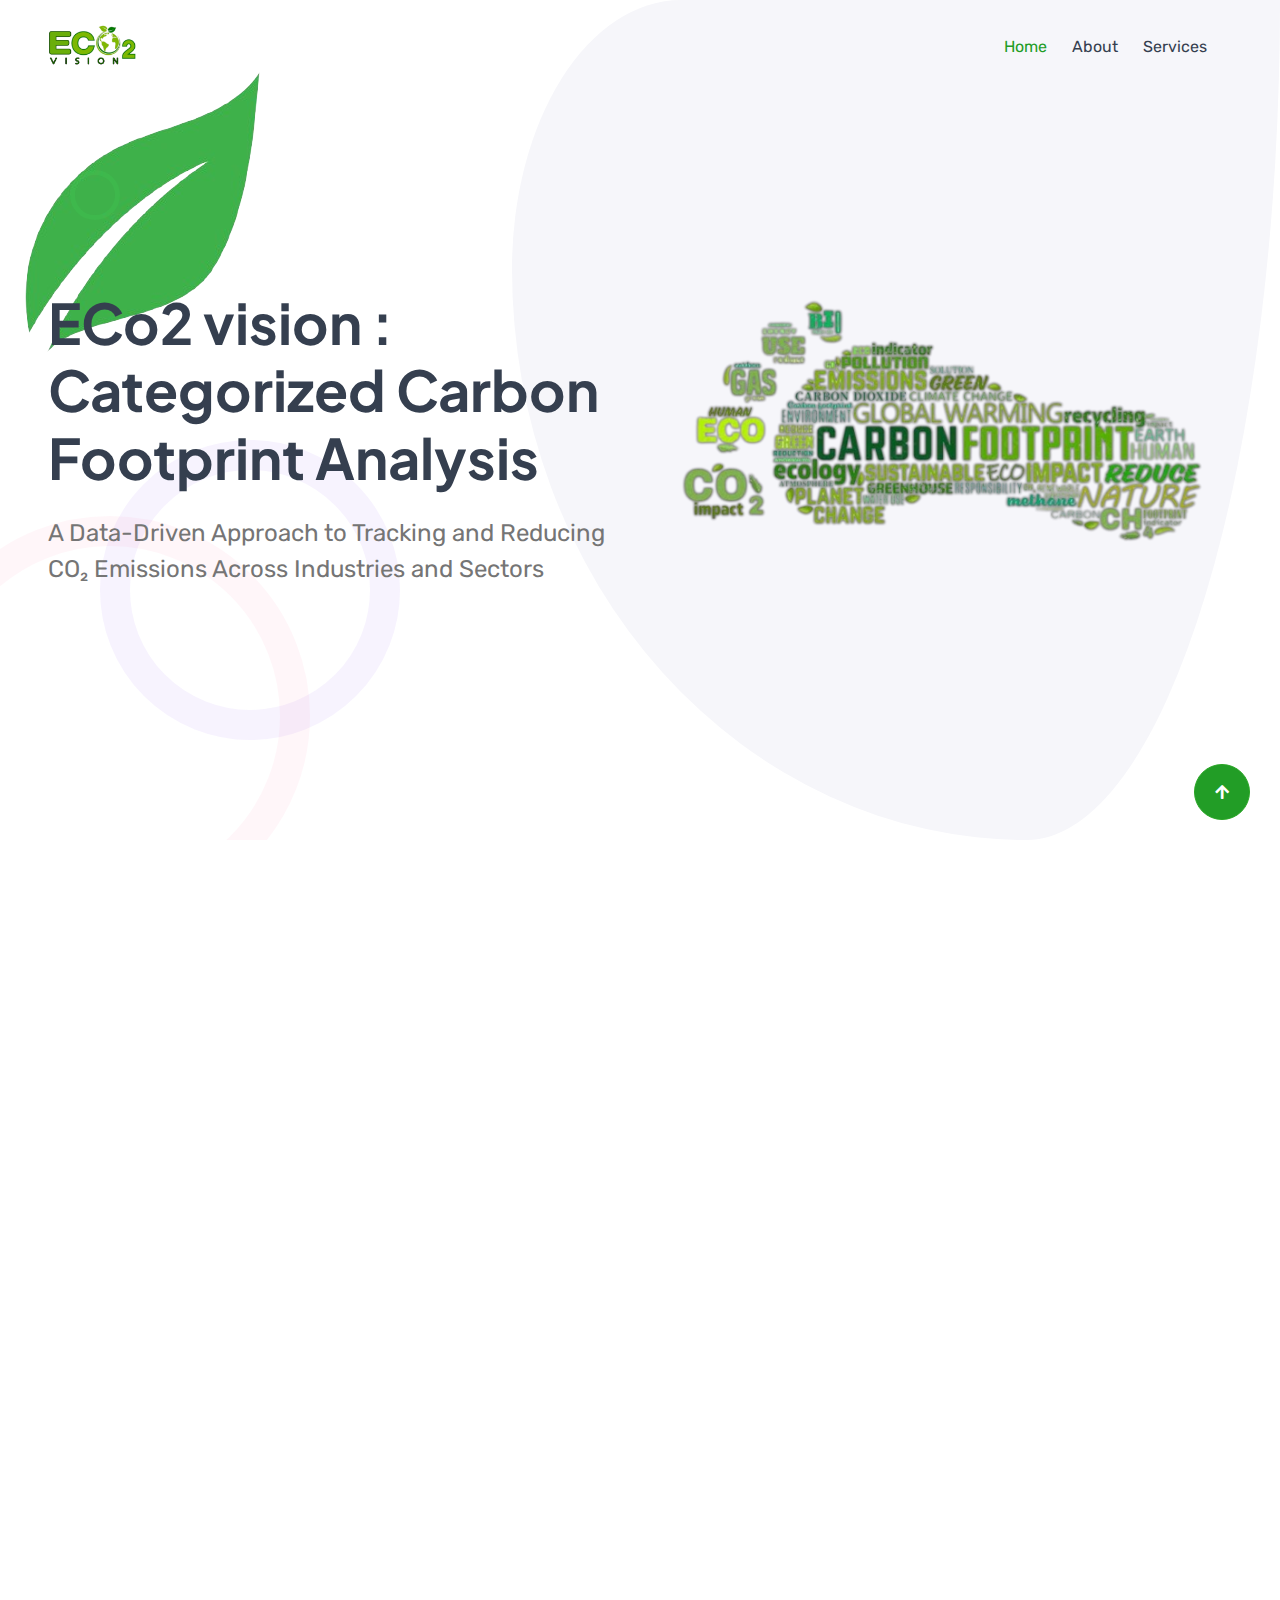
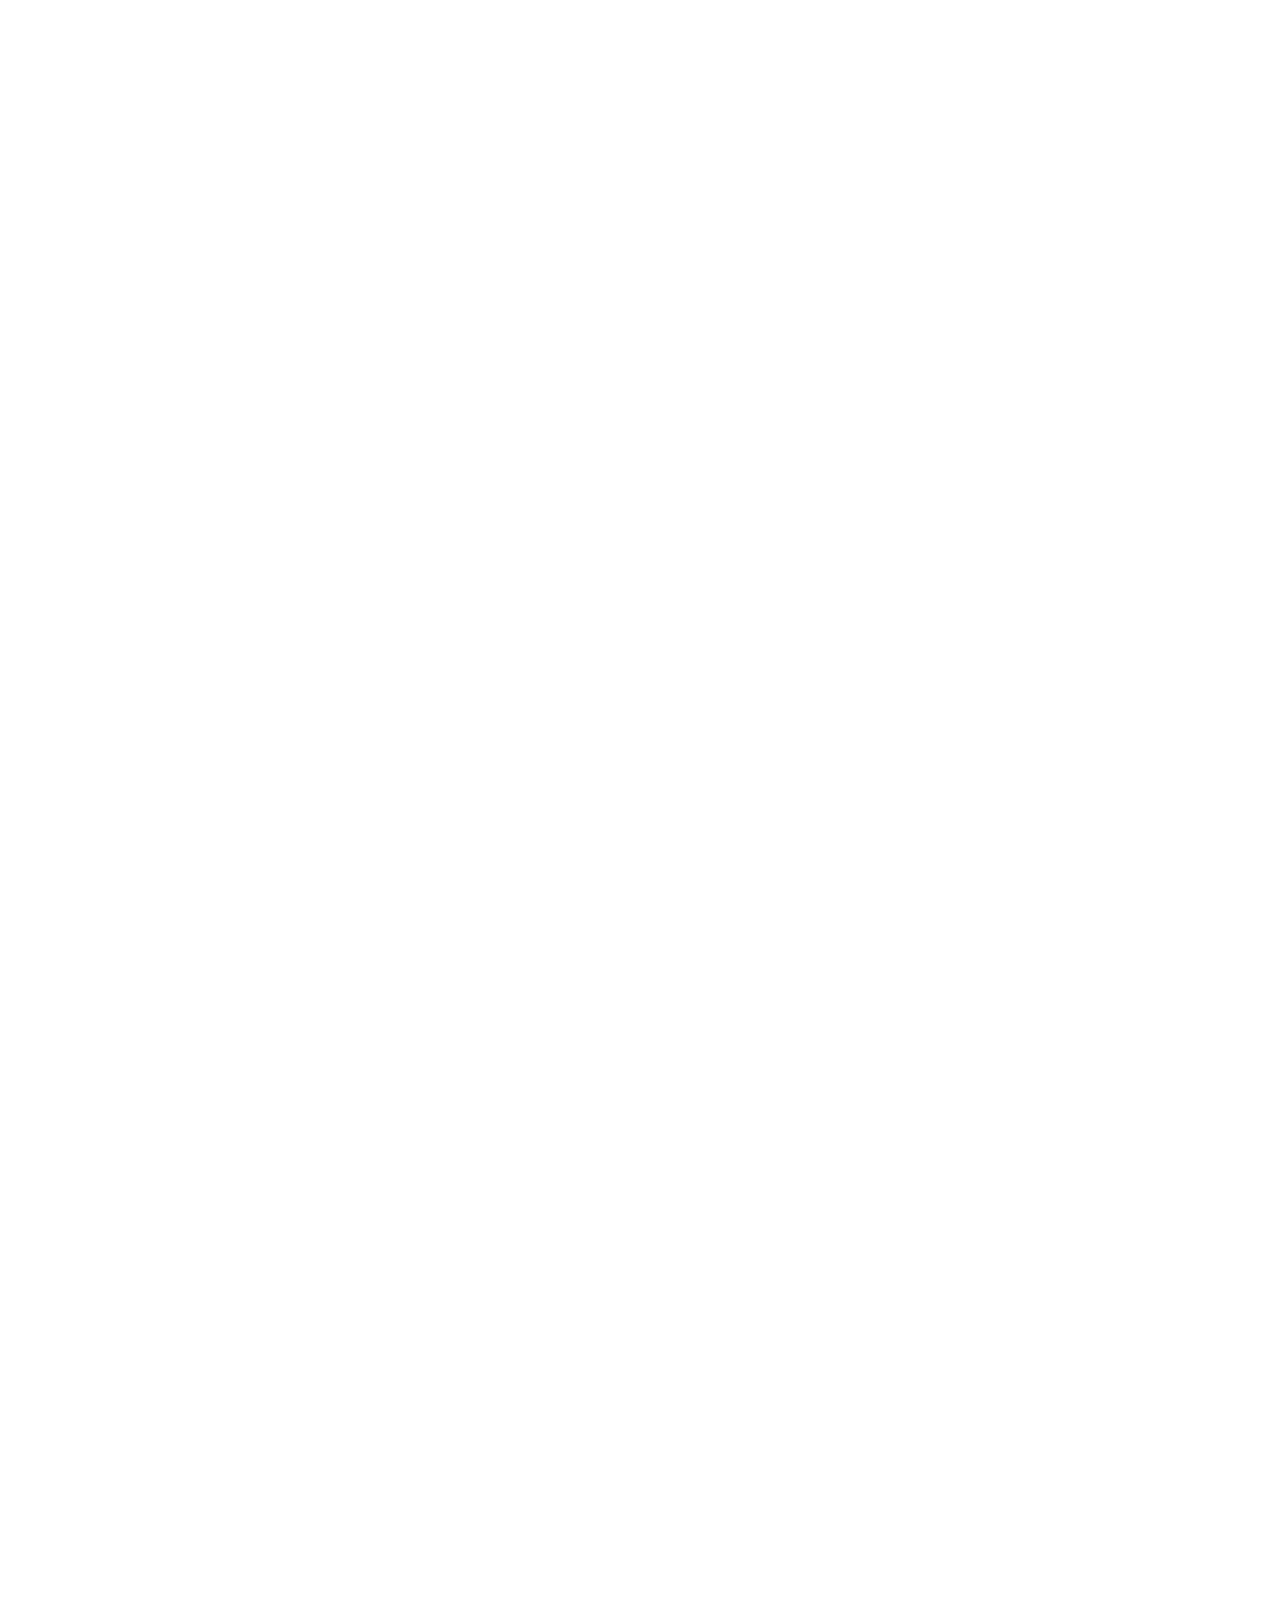
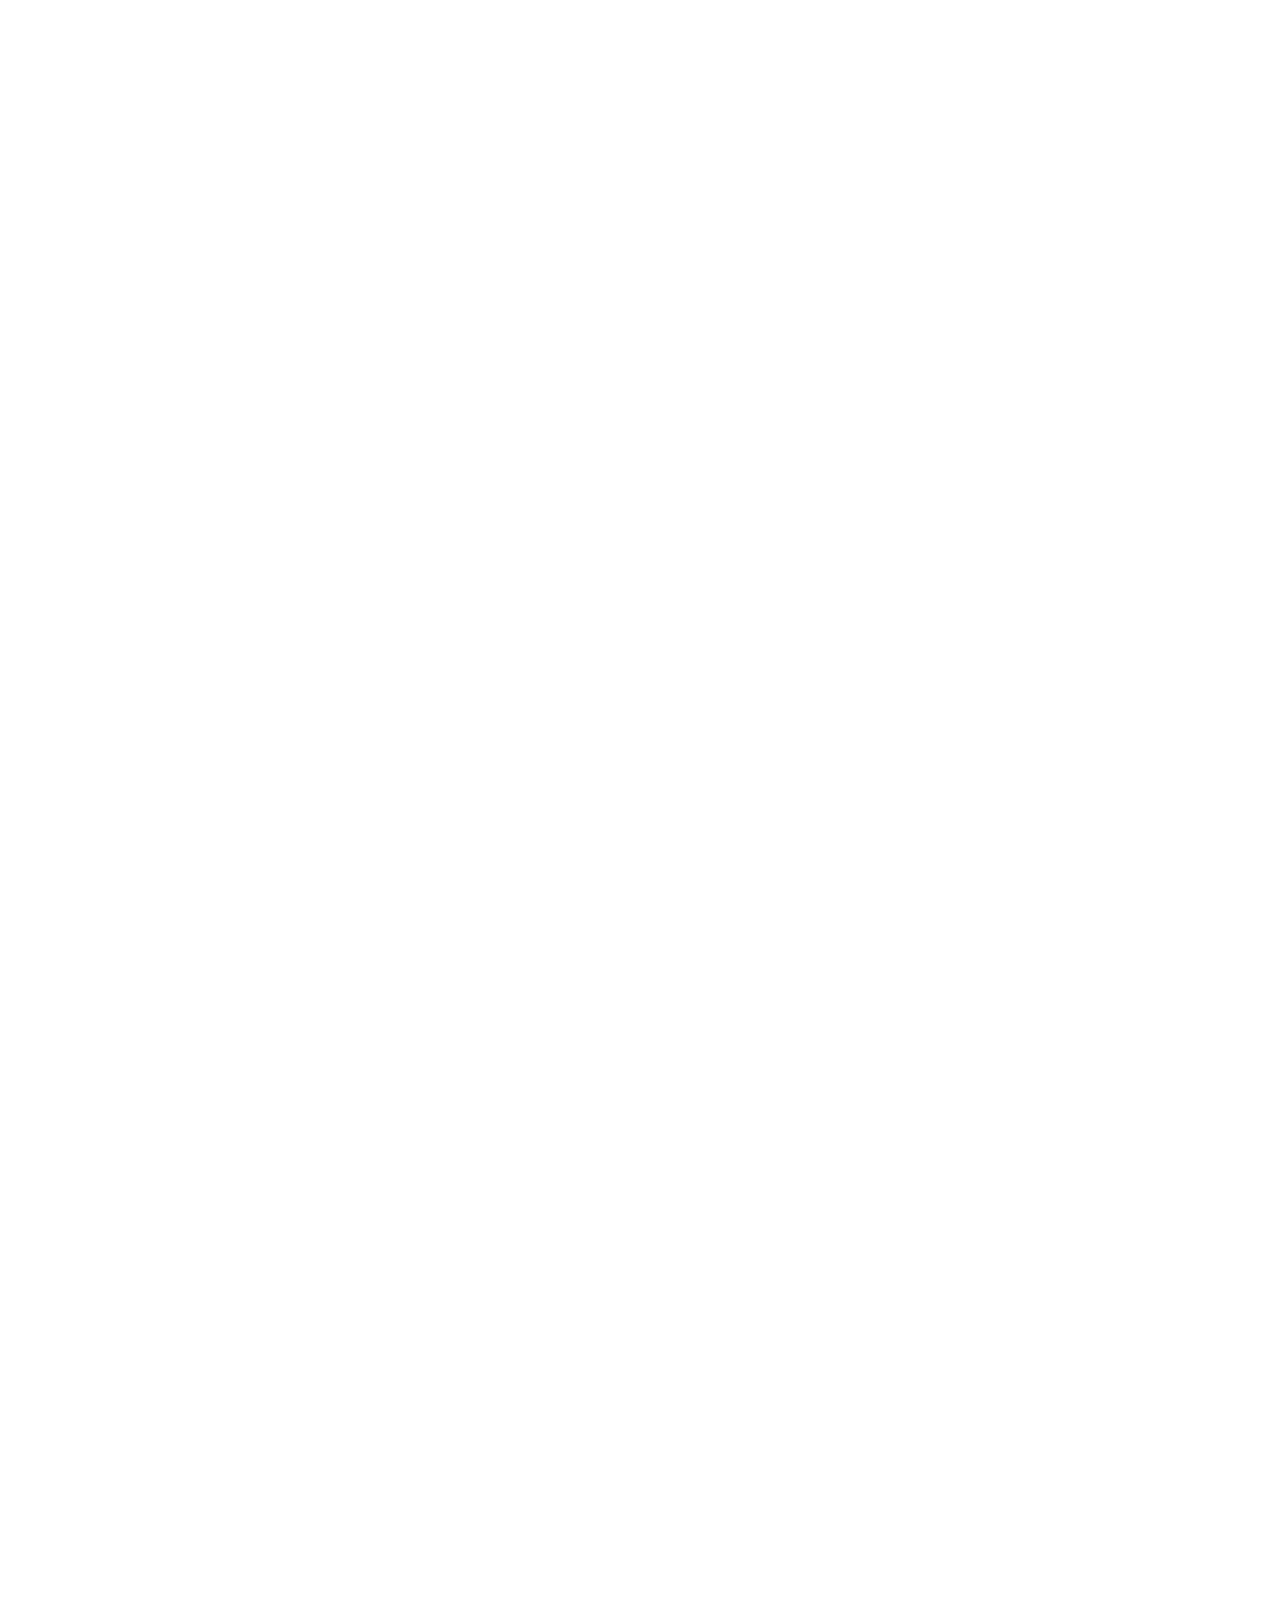
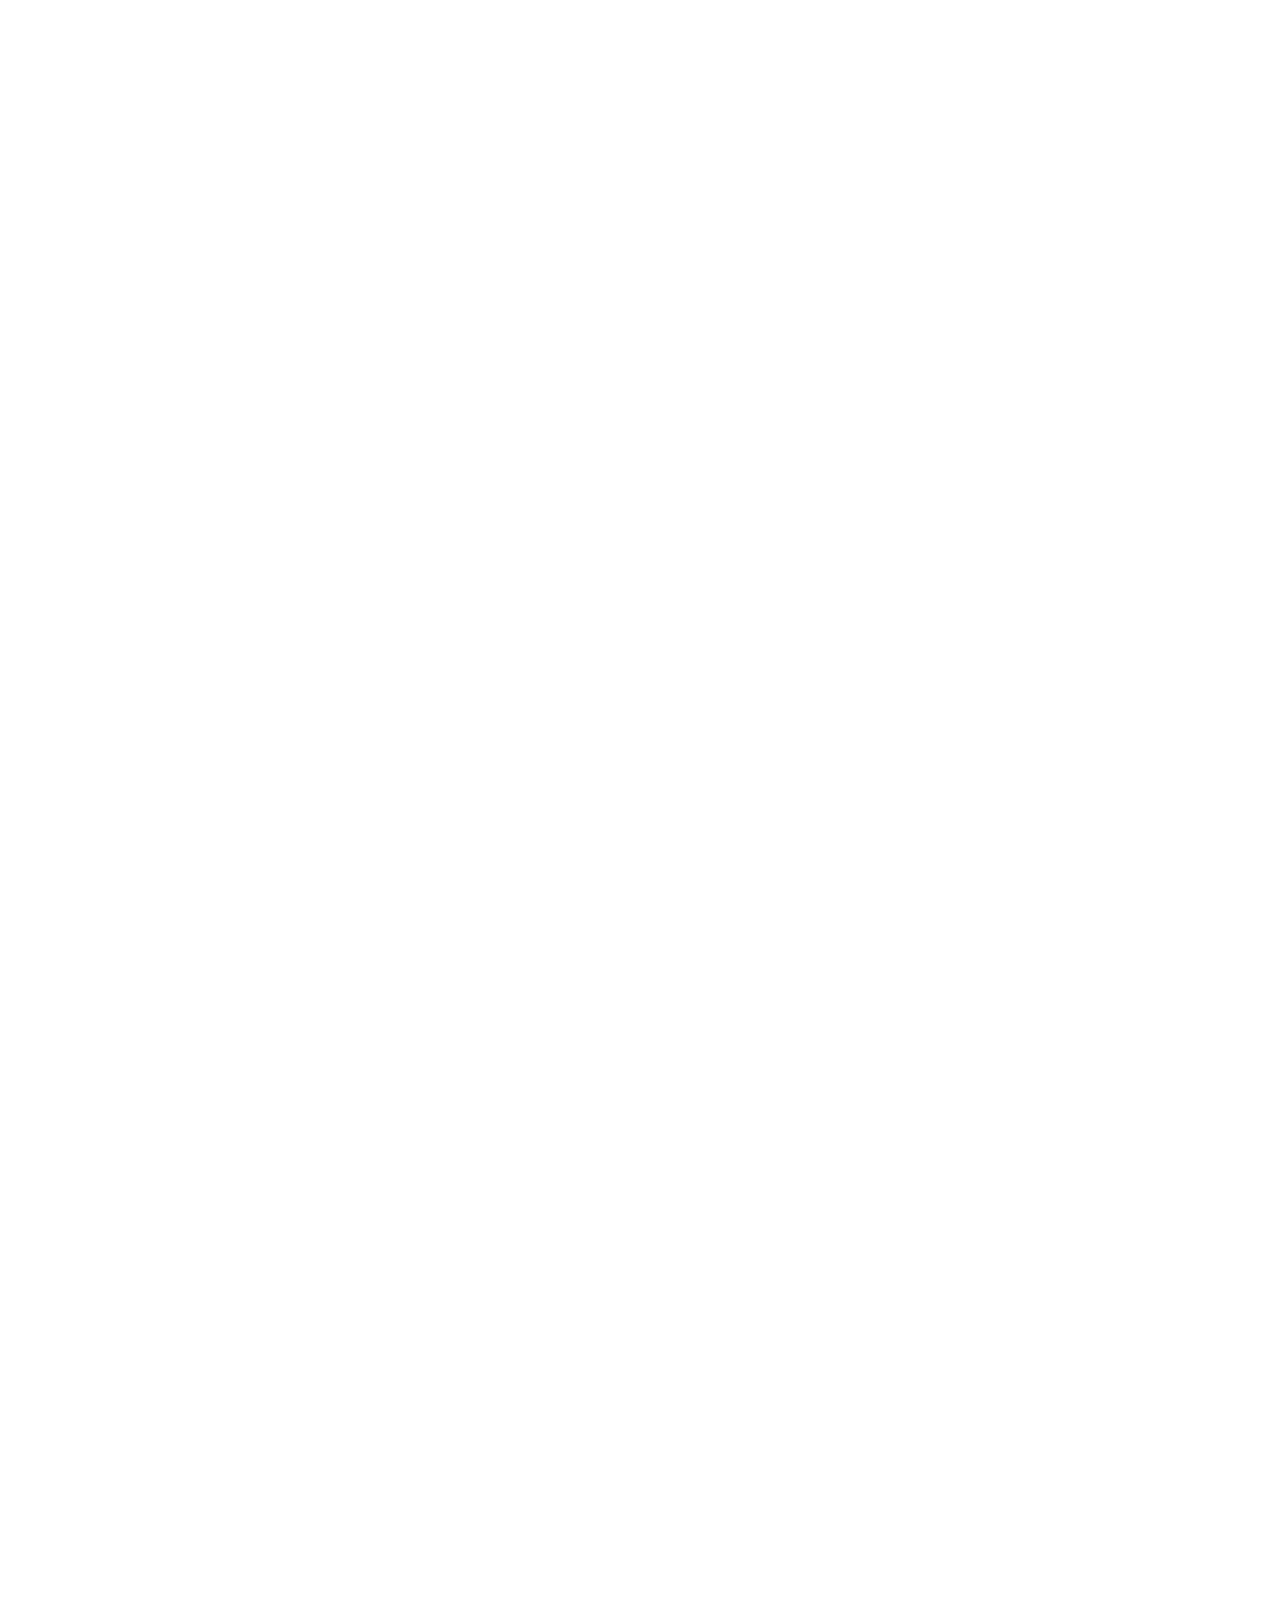
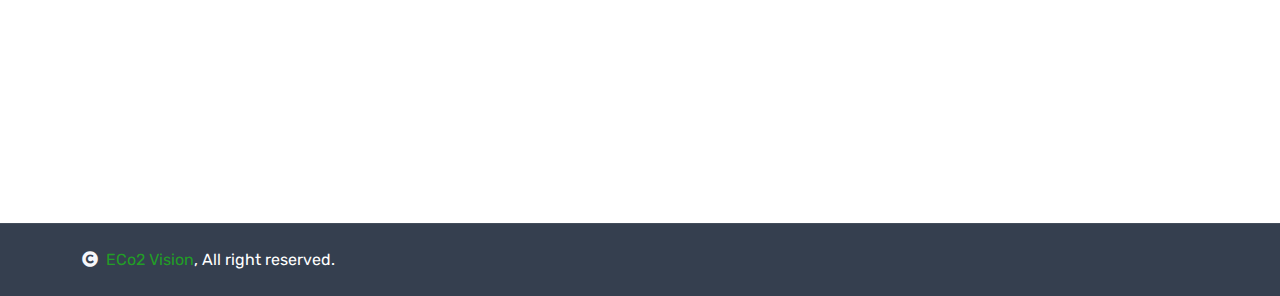
<file: dashboard.html>
<!DOCTYPE html>
<html lang="en">

    <head>
        <meta charset="utf-8">
        <title>Carbon Emission System</title>
        <meta content="width=device-width, initial-scale=1.0" name="viewport">
        <meta content="" name="keywords">
        <meta content="" name="description">
        
        <!-- Favicon -->
        <link rel="icon" type="image/png" href="img/favicon.png">

        <!-- Google Web Fonts -->
        <link rel="preconnect" href="https://fonts.googleapis.com">
        <link rel="preconnect" href="https://fonts.gstatic.com" crossorigin>
        <link href="https://fonts.googleapis.com/css2?family=Plus+Jakarta+Sans:wght@500;600;700&family=Rubik:wght@400;500&display=swap" rel="stylesheet"> 

        <!-- Icon Font Stylesheet -->
        <link rel="stylesheet" href="https://use.fontawesome.com/releases/v5.15.4/css/all.css"/>
        <link href="https://cdn.jsdelivr.net/npm/bootstrap-icons@1.4.1/font/bootstrap-icons.css" rel="stylesheet">

        <!-- Libraries Stylesheet -->
        <link href="lib/animate/animate.min.css" rel="stylesheet">
        <link href="lib/owlcarousel/assets/owl.carousel.min.css" rel="stylesheet">
        <link href="lib/lightbox/css/lightbox.min.css" rel="stylesheet">


        <!-- Customized Bootstrap Stylesheet -->
        <link href="css/bootstrap.min.css" rel="stylesheet">

        <!-- Template Stylesheet -->
        <link href="css/style.css" rel="stylesheet">
    </head>

    <body>

        <!-- Spinner Start -->
        <div id="spinner" class="show bg-white position-fixed translate-middle w-100 vh-100 top-50 start-50 d-flex align-items-center justify-content-center">
            <div class="spinner-border text-primary" style="width: 3rem; height: 3rem;" role="status">
                <span class="sr-only">Loading...</span>
            </div>
        </div>

         
        <!-- Spinner End -->


        <!-- Navbar & Hero Start -->
         
        <div class="container-fluid header position-relative overflow-hidden p-0">
            <nav class="navbar navbar-expand-lg fixed-top navbar-light px-4 px-lg-5 py-3 py-lg-0">
                <a href="index.html" class="navbar-brand p-0">
                    <!-- <h1 class="display-6 text-primary m-0"><i class="fas fa-envelope me-3"></i>RexAi</h1> -->
                    <img src="img/logo2.png" alt="RexAi">

                </a>
                <button class="navbar-toggler" type="button" data-bs-toggle="collapse" data-bs-target="#navbarCollapse">
                    <span class="fa fa-bars"></span>
                </button>
                <div class="collapse navbar-collapse" id="navbarCollapse">
                    <div class="navbar-nav ms-auto py-0">
                        <a href="index.html" class="nav-item nav-link active">Home</a>
                        <a href="about.html" class="nav-item nav-link">About</a>
                        <a href="service.html" class="nav-item nav-link">Services</a>
                    </div>
                    <!-- <a href="#" class="btn btn-light border border-primary rounded-pill text-primary py-2 px-4 me-4">Log In</a>
                    <a href="#" class="btn btn-primary rounded-pill text-white py-2 px-4">Sign Up</a> -->
                </div>
            </nav>


            <!-- Hero Header Start -->
            <div class="hero-header overflow-hidden px-5">
                <div class="rotate-img">
                    <img src="img/sty-1.png" class="img-fluid w-100" alt="">
                    <div class="rotate-sty-2"></div>
                </div>
                <div class="row gy-5 align-items-center">
                    <div class="col-lg-6 wow fadeInLeft" data-wow-delay="0.1s">
                        <h1 class="display-4 text-dark mb-4 wow fadeInUp" data-wow-delay="0.3s">ECo2 vision : Categorized Carbon Footprint Analysis</h1>
                        <p class="fs-4 mb-4 wow fadeInUp" data-wow-delay="0.5s">A Data-Driven Approach to Tracking and Reducing CO₂ Emissions Across Industries and Sectors</p>


                    </div>
                    <div class="col-lg-6 wow fadeInRight" data-wow-delay="0.2s">
                        <img src="img/loo.png" class="img-fluid w-100 h-100" alt="">
                    </div>
                </div>
            </div>
            <!-- Hero Header End -->
        </div>
        <!-- Navbar & Hero End -->


        <!-- About Start -->
        <div class="container-fluid overflow-hidden py-5"  style="margin-top: 6rem;">
            <div class="container py-5">
                <div class="row g-5">
                    <div class="col-lg-6 wow fadeInUp" data-wow-delay="0.1s">
                        <div class="RotateMoveLeft">
                            <a href="https://prathmesh16-analyze.hf.space"><img src="img/indu.png" class="img-fluid w-100" alt=""></a>
                        </div>
                    </div>
                    <div class="col-lg-6 wow fadeInUp" data-wow-delay="0.3s">
                         <h3>Real-Time Carbon Emission Analysis with AI Suggestions & chatbot</h3><br>
                        <p class="mb-4">As climate change continues to be a pressing global issue, businesses and governments are turning to real-time carbon emission analysis powered by AI to monitor and reduce their carbon footprint. With the advancement of IoT sensors, big data, and artificial intelligence, organizations can now track emissions in real-time and receive AI-driven insights to optimize energy consumption and reduce waste.</p>
                        <p style="font-size: large;">Click on the image to use it.</p>
                    </div>
                </div>
            </div>
        </div>
        <!-- About End -->


        <!-- About Start -->
        <div class="container-fluid overflow-hidden py-5"  style="margin-top: 6rem;">
            <div class="container py-5">
                <div class="row g-5">
                    
                    <div class="col-lg-6 wow fadeInUp" data-wow-delay="0.3s">
                         <h3>Satellite Emission Estimation</h3><br>
                        <p class="mb-4">Satellites have revolutionized the way we track and estimate carbon emissions globally. With advanced sensors and AI-powered analytics, satellite emission estimation provides accurate, real-time data on greenhouse gas (GHG) emissions, deforestation, industrial pollution, and other environmental impacts. This technology plays a crucial role in climate change mitigation, policy-making, and corporate sustainability efforts.</p>
                        <p style="font-size: large;">Click on the image to use it.</p>
                    </div>
                    <div class="col-lg-6 wow fadeInUp" data-wow-delay="0.1s">
                        <div class="RotateMoveLeft">
                            <a href="https://prathmesh16-satellite-emission.hf.space"><img src="img/ssttellite.png" class="img-fluid w-100" alt=""></a>
                        </div>
                    </div>
                </div>
            </div>
        </div>
        <!-- About End -->

        
        <!-- About Start -->
        <div class="container-fluid overflow-hidden py-5"  style="margin-top: 6rem;">
            <div class="container py-5">
                <div class="row g-5">
                    <div class="col-lg-6 wow fadeInUp" data-wow-delay="0.1s">
                        <div class="RotateMoveLeft">
                            <a href="https://prathmesh16-forcasting.hf.space"><img src="img/forcasting.png" class="img-fluid w-100" alt=""></a>
                        </div>
                    </div>
                    <div class="col-lg-6 wow fadeInUp" data-wow-delay="0.3s">
                         <h3>AI-Powered Carbon Emission Forecasting</h3><br>
                        <p class="mb-4">As global industries and governments push for net-zero carbon emissions, AI-powered carbon emission forecasting has become a crucial tool in climate action. By leveraging artificial intelligence, machine learning, and big data, organizations can accurately predict future emissions, identify reduction strategies, and comply with climate policies more effectively.</p>
                        <p style="font-size: large;">Click on the image to use it.</p>
                    </div>
                </div>
            </div>
        </div>
        <!-- About End -->
        
        
        <!-- About Start -->
        <div class="container-fluid overflow-hidden py-5"  style="margin-top: 6rem;">
            <div class="container py-5">
                <div class="row g-5">
                    <div class="col-lg-6 wow fadeInUp" data-wow-delay="0.3s">
                         <h3>Gamification and Rewards</h3><br>
                        <p class="mb-4">Gamification—using game-like elements in non-game settings—has become a powerful tool to drive sustainable behavior change. When combined with AI-powered carbon emission tracking, gamification can motivate individuals, businesses, and communities to reduce their carbon footprint by offering rewards, challenges, and interactive engagement.</p>
                        <p style="font-size: large;">Click on the image to use it.</p>
                    </div>
                    <div class="col-lg-6 wow fadeInUp" data-wow-delay="0.1s">
                        <div class="RotateMoveLeft">
                            <a href="https://prathmesh16-gamefication.hf.space"><img src="img/game.jpg" class="img-fluid w-100" alt=""></a>
                        </div>
                    </div>
                </div>
            </div>
        </div>
        <!-- About End -->
        
        
        <!-- About Start -->
        <div class="container-fluid overflow-hidden py-5"  style="margin-top: 6rem;">
            <div class="container py-5">
                <div class="row g-5">
                    <div class="col-lg-6 wow fadeInUp" data-wow-delay="0.1s">
                        <div class="RotateMoveLeft">
                            <a href="https://prathmesh16-traffic.hf.space"><img src="img/route.png" class="img-fluid w-100" alt=""></a>
                        </div>
                    </div>
                    <div class="col-lg-6 wow fadeInUp" data-wow-delay="0.3s">
                         <h3>Route Suggestion</h3><br>
                        <p class="mb-4">AI-powered route suggestion plays a vital role in reducing carbon emissions by optimizing travel routes for individuals, logistics, and public transportation. By leveraging real-time traffic data, weather conditions, and vehicle efficiency, AI can suggest the most eco-friendly routes, reducing fuel consumption, travel time, and emissions.</p>
                        <p style="font-size: large;">Click on the image to use it.</p>
                    </div>
                    
                </div>
            </div>
        </div>
        <!-- About End -->
        
        
        <!-- About Start -->
        <div class="container-fluid overflow-hidden py-5"  style="margin-top: 6rem;">
            <div class="container py-5">
                <div class="row g-5">
                    <div class="col-lg-6 wow fadeInUp" data-wow-delay="0.3s">
                         <h3>Carbon Footprint Calculator</h3><br>
                        <p class="mb-4">A carbon footprint calculator is a tool that estimates the amount of greenhouse gases (GHGs) emitted by an individual, business, or activity. AI-powered carbon footprint calculators take this to the next level by providing real-time, personalized insights and actionable recommendations to reduce emissions. These tools help individuals and companies track their environmental impact and make informed decisions to adopt sustainable practices.</p>
                        <p style="font-size: large;">Click on the image to use it.</p>
                    </div>
                    <div class="col-lg-6 wow fadeInUp" data-wow-delay="0.1s">
                        <div class="RotateMoveLeft">
                            <a href="https://prathmesh16-footprint.hf.space"><img src="img/cal.png" class="img-fluid w-100" alt=""></a>
                        </div>
                    </div>
                </div>
            </div>
        </div>
        <!-- About End -->


        <!-- About Start -->
        <div class="container-fluid overflow-hidden py-5"  style="margin-top: 6rem;">
            <div class="container py-5">
                <div class="row g-5">
                    <div class="col-lg-6 wow fadeInUp" data-wow-delay="0.1s">
                        <div class="RotateMoveLeft">
                            <a href="https://prathmesh16-carbon-edu.hf.space"><img src="img/educational.png" class="img-fluid w-100" alt=""></a>
                        </div>
                    </div>
                    <div class="col-lg-6 wow fadeInUp" data-wow-delay="0.3s">
                         <h3>Educational Content</h3><br>
                         <p class="mb-4">Understanding carbon emissions and how AI-powered solutions can help mitigate climate change is crucial for individuals, businesses, and policymakers. This educational content explores the fundamentals of carbon emissions, their impact on the environment, and how artificial intelligence is transforming the way we track, predict, and reduce emissions.</p>
                         <p style="font-size: large;">Click on the image to use it.</p>
                    </div>
                    
                </div>
            </div>
        </div>
        <!-- About End -->


        


        

              


        <!-- Footer Start -->
        <div class="container-fluid footer py-5 wow fadeIn" data-wow-delay="0.2s">
            <div class="container py-5">
                <div class="row g-5">
                    <div class="col-md-6 col-lg-6 col-xl-3">
                        <div class="footer-item d-flex flex-column">
                            <h4 class="text-dark mb-4">Company</h4>
                            <a href="service.html"> Carbon Emission System</a>
                            <a href="service.html"> Our Features</a>
                            <!-- <a href=""> Our Portfolio</a> -->
                            <a href="about.html"> About Us</a>
                            <!-- <a href=""> Our Blog & News</a> -->
                        </div>
                    </div>
                    <div class="col-md-6 col-lg-6 col-xl-3">
                        <div class="footer-item d-flex flex-column">
                            <h4 class="mb-4 text-dark">Quick Links</h4>
                            <a href="about.html"> About Us</a>
                            <a href="about.html"> Services</a>
                            <a href="about.html"> Sustainability Blog</a>
                        </div>
                    </div>
                    <div class="col-md-6 col-lg-6 col-xl-3">
                        <div class="footer-item d-flex flex-column">
                            <h4 class="mb-4 text-dark">Our Solutions</h4>
                            <a href="#">Industrial Monitoring</a>
                            <a href="#">Traffic Analysis</a>
                            <a href="#">Satellite Tracking</a>
                            <a href="#">Compliance Reporting</a>
                        </div>
                    </div>
                    
                    <div class="col-md-6 col-lg-6 col-xl-3">
                        <div class="footer-item d-flex flex-column">
                            <h4 class="mb-4 text-dark">Contact Info</h4>
                            <a href="contact.html"><i class="fa fa-map-marker-alt me-2"></i> Shegaon, Maharashtra</a>
                            <a href="contact.html"><i class="fas fa-envelope me-2"></i> ECo2Vision@gmail.com</a>
                            <!-- <a href="contact.html"><i class="fas fa-phone me-2"></i> +91 8767052828</a> -->
                            <!-- <a href="" class="mb-3"><i class="fas fa-print me-2"></i> +012 345 67890</a> -->
                            <div class="d-flex align-items-center">
                                <i class="fas fa-share fa-2x text-secondary me-2"></i>
                                <a class="btn-square btn btn-primary rounded-circle mx-1" href="index.html"><i class="fab fa-facebook-f"></i></a>
                                <a class="btn-square btn btn-primary rounded-circle mx-1" href="index.html"><i class="fab fa-twitter"></i></a>
                                <a class="btn-square btn btn-primary rounded-circle mx-1" href="index.html"><i class="fab fa-instagram"></i></a>
                                <a class="btn-square btn btn-primary rounded-circle mx-1" href="index.html"><i class="fab fa-linkedin-in"></i></a>
                            </div>
                        </div>
                    </div>
                </div>
            </div>
        </div>
        <!-- Footer End -->

        
        <!-- Copyright Start -->
        <div class="container-fluid copyright py-4">
            <div class="container">
                <div class="row g-4 align-items-center">
                    <div class="col-md-6 text-center text-md-start mb-md-0">
                        <span class="text-white"><a href="#"><i class="fas fa-copyright text-light me-2"></i>ECo2 Vision</a>, All right reserved.</span>
                    </div>
                   
                </div>
            </div>
        </div>
        <!-- Copyright End -->


        <!-- Back to Top -->
        <a href="#" class="btn btn-primary btn-lg-square back-to-top"><i class="fa fa-arrow-up"></i></a>   

        
    <!-- JavaScript Libraries -->
    <script src="https://ajax.googleapis.com/ajax/libs/jquery/3.6.4/jquery.min.js"></script>
    <script src="https://cdn.jsdelivr.net/npm/bootstrap@5.0.0/dist/js/bootstrap.bundle.min.js"></script>
    <script src="lib/wow/wow.min.js"></script>
    <script src="lib/easing/easing.min.js"></script>
    <script src="lib/waypoints/waypoints.min.js"></script>
    <script src="lib/counterup/counterup.min.js"></script>
    <script src="lib/owlcarousel/owl.carousel.min.js"></script>
    <script src="lib/lightbox/js/lightbox.min.js"></script>
    

    <!-- Template Javascript -->
    <script src="js/main.js"></script>
    </body>

</html>
</file>
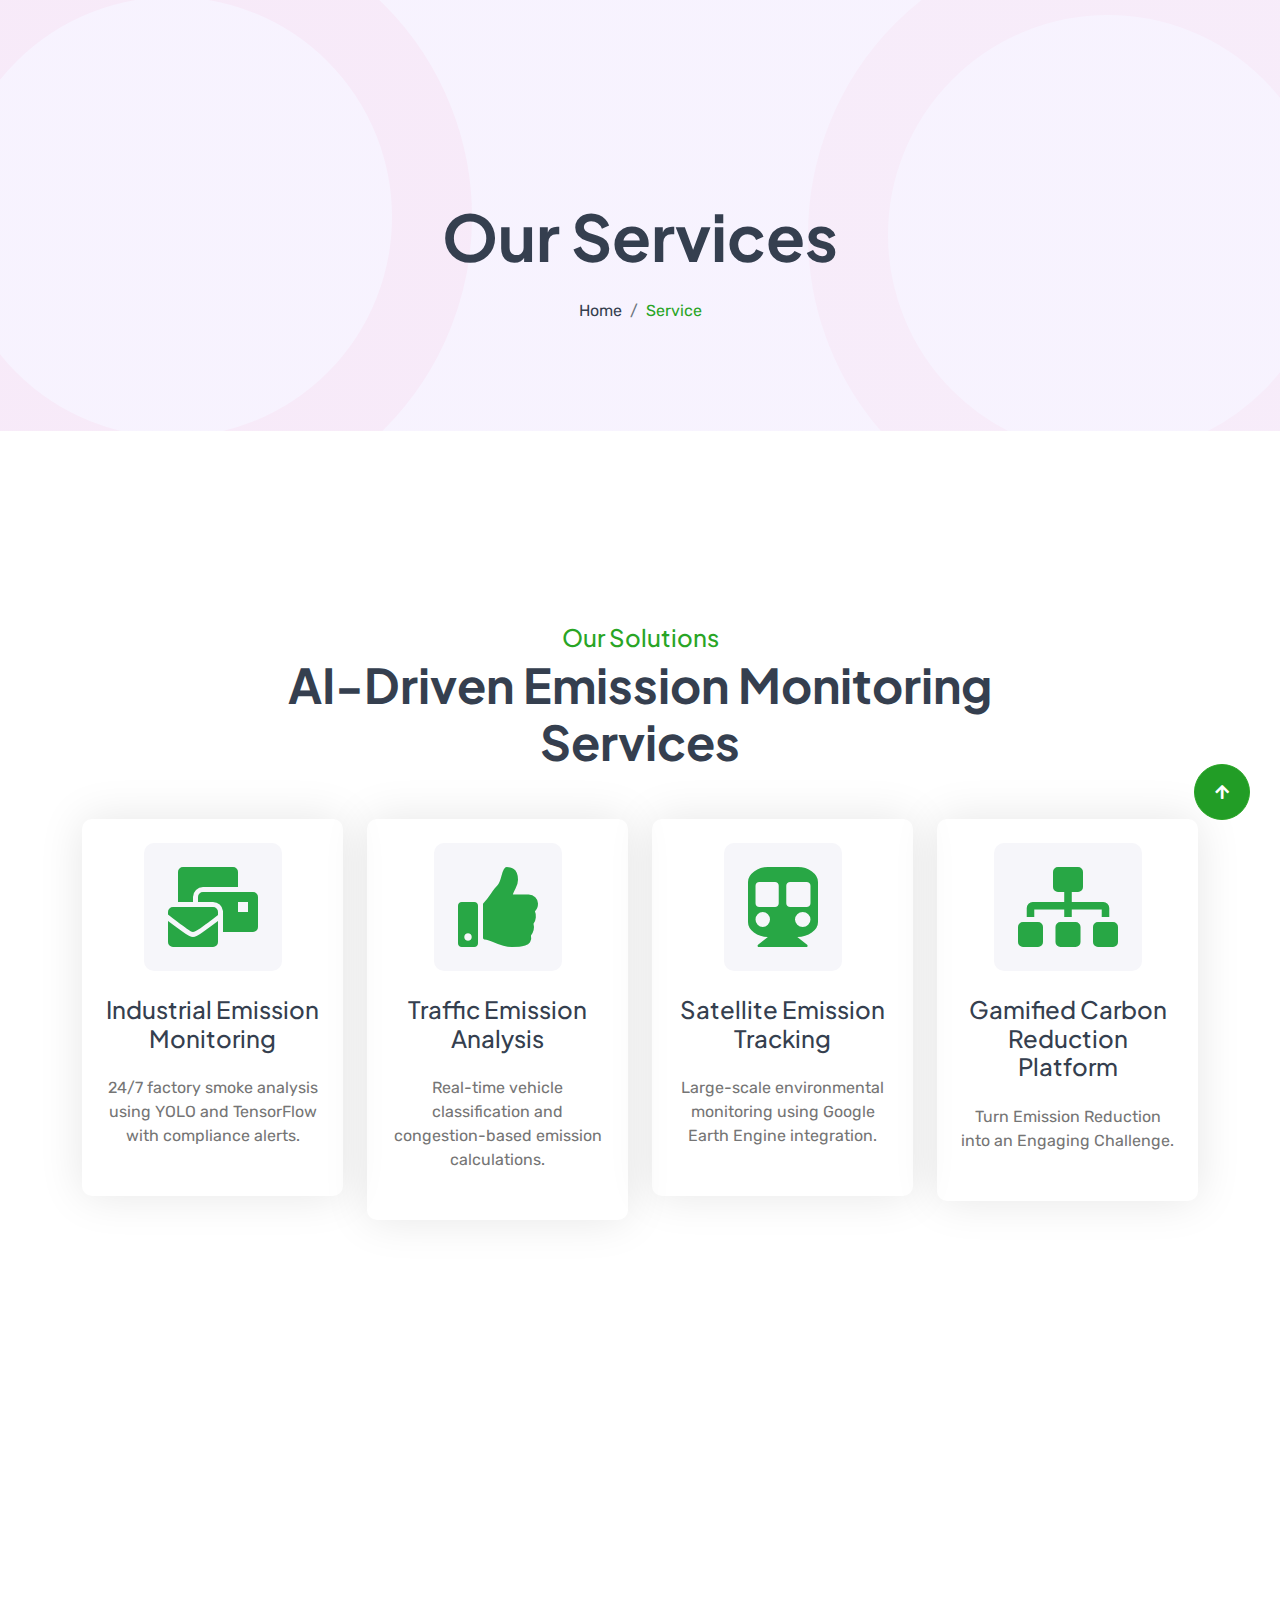
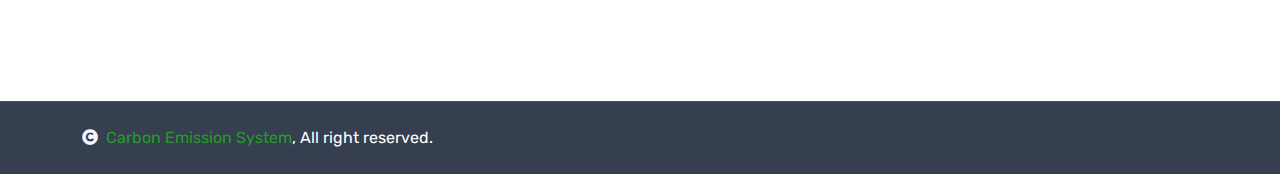
<file: service.html>
<!DOCTYPE html>
<html lang="en">
    <head>
        <meta charset="utf-8">
        <title>Carbon Emission System</title>
        <meta content="width=device-width, initial-scale=1.0" name="viewport">
        <meta content="" name="keywords">
        <meta content="" name="description">
    
        <!-- Google Web Fonts -->
        <link rel="preconnect" href="https://fonts.googleapis.com">
        <link rel="preconnect" href="https://fonts.gstatic.com" crossorigin>
        <link href="https://fonts.googleapis.com/css2?family=Plus+Jakarta+Sans:wght@500;600;700&family=Rubik:wght@400;500&display=swap" rel="stylesheet"> 
    
        <!-- Icon Font Stylesheet -->
        <link rel="stylesheet" href="https://use.fontawesome.com/releases/v5.15.4/css/all.css"/>
        <link href="https://cdn.jsdelivr.net/npm/bootstrap-icons@1.4.1/font/bootstrap-icons.css" rel="stylesheet">
    
        <!-- Libraries Stylesheet -->
        <link href="lib/animate/animate.min.css" rel="stylesheet">
        <link href="lib/owlcarousel/assets/owl.carousel.min.css" rel="stylesheet">
        <link href="lib/lightbox/css/lightbox.min.css" rel="stylesheet">
    
    
        <!-- Customized Bootstrap Stylesheet -->
        <link href="css/bootstrap.min.css" rel="stylesheet">
    
        <!-- Template Stylesheet -->
        <link href="css/style.css" rel="stylesheet">
    </head>
    
    <body>
    
        <!-- Spinner Start -->
        <div id="spinner" class="show bg-white position-fixed translate-middle w-100 vh-100 top-50 start-50 d-flex align-items-center justify-content-center">
            <div class="spinner-border text-primary" style="width: 3rem; height: 3rem;" role="status">
                <span class="sr-only">Loading...</span>
            </div>
        </div>

        <!-- Spinner End -->
    
    
        <!-- Navbar & Hero Start -->
        <div class="container-fluid header position-relative overflow-hidden p-0">
            <nav class="navbar navbar-expand-lg fixed-top navbar-light px-4 px-lg-5 py-3 py-lg-0">
                <a href="index.html" class="navbar-brand p-0">
                    <h1 class="display-6 text-primary m-0"><i class="fas fa-envelope me-3"></i>Carbon Emission System</h1>
                    <!-- <img src="img/logo.png" alt="Logo"> -->
                </a>
                <button class="navbar-toggler" type="button" data-bs-toggle="collapse" data-bs-target="#navbarCollapse">
                    <span class="fa fa-bars"></span>
                </button>
                <div class="collapse navbar-collapse" id="navbarCollapse">
                    <div class="navbar-nav ms-auto py-0">
                        <a href="index.html" class="nav-item nav-link active">Home</a>
                        <a href="about.html" class="nav-item nav-link">About</a>
                        <a href="service.html" class="nav-item nav-link">Services</a>
                        <!-- <div class="nav-item dropdown">
                            <a href="#" class="nav-link dropdown-toggle" data-bs-toggle="dropdown">Pages</a>
                            <div class="dropdown-menu m-0">
                                <a href="feature.html" class="dropdown-item">Features</a>
                                <a href="pricing.html" class="dropdown-item">Pricing</a>
                                <a href="blog.html" class="dropdown-item">Blog</a>
                                <a href="testimonial.html" class="dropdown-item">Testimonial</a>
                                <a href="404.html" class="dropdown-item">404 Page</a>
                            </div>
                        </div> -->
                    </div>
                    <!-- <a href="#" class="btn btn-light border border-primary rounded-pill text-primary py-2 px-4 me-4">Log In</a>
                    <a href="#" class="btn btn-primary rounded-pill text-white py-2 px-4">Sign Up</a> -->
                </div>
            </nav>
        </div>
        <!-- Navbar & Hero End -->


         <!-- Header Start -->
         <div class="container-fluid bg-breadcrumb">
            <ul class="breadcrumb-animation">
                <li></li>
                <li></li>
                <li></li>
                <li></li>
                <li></li>
                <li></li>
                <li></li>
                <li></li>
                <li></li>
                <li></li>
            </ul>
            <div class="container text-center py-5" style="max-width: 900px;">
                <h3 class="display-3 mb-4 wow fadeInDown" data-wow-delay="0.1s">Our Services</h1>
                <ol class="breadcrumb justify-content-center mb-0 wow fadeInDown" data-wow-delay="0.3s">
                    <li class="breadcrumb-item"><a href="index.html">Home</a></li>
                    <!-- <li class="breadcrumb-item"><a href="#">Pages</a></li> -->
                    <li class="breadcrumb-item active text-primary">Service</li>
                </ol>    
            </div>
        </div>
        <!-- Header End -->


        <!-- Service Start -->
        <div class="container-fluid service py-5">
            <div class="container py-5">
                <div class="text-center mx-auto mb-5 wow fadeInUp" data-wow-delay="0.1s" style="max-width: 900px;">
                    <h4 class="mb-1 text-primary">Our Solutions</h4>
                    <h1 class="display-5 mb-4">AI-Driven Emission Monitoring Services</h1>
                </div>
                <div class="row g-4 justify-content-center">
                    <div class="col-md-6 col-lg-4 col-xl-3 wow fadeInUp" data-wow-delay="0.1s">
                        <div class="service-item text-center rounded p-4">
                            <div class="service-icon d-inline-block bg-light rounded p-4 mb-4"><i class="fas fa-mail-bulk fa-5x text-secondary"></i></div>
                            <div class="service-content">
                                <h4 class="mb-4">Industrial Emission Monitoring</h4>
                                <p class="mb-4">24/7 factory smoke analysis using YOLO and TensorFlow with compliance alerts.
                                </p>
                                <!-- <a href="#" class="btn btn-light rounded-pill text-primary py-2 px-4">Read More</a> -->
                            </div>
                        </div>
                    </div>
                    <div class="col-md-6 col-lg-4 col-xl-3 wow fadeInUp" data-wow-delay="0.3s">
                        <div class="service-item text-center rounded p-4">
                            <div class="service-icon d-inline-block bg-light rounded p-4 mb-4"><i class="fas fa-thumbs-up fa-5x text-secondary"></i></div>
                            <div class="service-content">
                                <h4 class="mb-4">Traffic Emission Analysis </h4>
                                <p class="mb-4">Real-time vehicle classification and congestion-based emission calculations.
                                </p>
                                <!-- <a href="#" class="btn btn-light rounded-pill text-primary py-2 px-4">Read More</a> -->
                            </div>
                        </div>
                    </div>
                    <div class="col-md-6 col-lg-4 col-xl-3 wow fadeInUp" data-wow-delay="0.5s">
                        <div class="service-item text-center rounded p-4">
                            <div class="service-icon d-inline-block bg-light rounded p-4 mb-4"><i class="fa fa-subway fa-5x text-secondary"></i></div>
                            <div class="service-content">
                                <h4 class="mb-4">Satellite Emission Tracking</h4>
                                <p class="mb-4">Large-scale environmental monitoring using Google Earth Engine integration.
                                </p>
                                <!-- <a href="#" class="btn btn-light rounded-pill text-primary py-2 px-4">Read More</a> -->
                            </div>
                        </div>
                    </div>
                    <div class="col-md-6 col-lg-4 col-xl-3 wow fadeInUp" data-wow-delay="0.7s">
                        <div class="service-item text-center rounded p-4">
                            <div class="service-icon d-inline-block bg-light rounded p-4 mb-4"><i class="fas fa-sitemap fa-5x text-secondary"></i></div>
                            <div class="service-content">
                                <h4 class="mb-4"> Gamified Carbon Reduction Platform</h4>
                                <p class="mb-4">Turn Emission Reduction into an Engaging Challenge.
                                </p>
                                <!-- <a href="#" class="btn btn-light rounded-pill text-primary py-2 px-4">Read More</a> -->
                            </div>
                        </div>
                    </div>
                    
                </div>
            </div>
        </div>
        <!-- Service End -->


        


        <!-- Pricing Start -->
        <!-- <div class="container-fluid price py-5">
            <div class="container py-5">
                <div class="text-center mx-auto mb-5 wow fadeInUp" data-wow-delay="0.1s" style="max-width: 900px;">
                    <h4 class="text-primary">Pricing Plan</h4>
                    <h1 class="display-5 mb-4">Not Sure Which Plan Is For You?</h1>
                    <p class="mb-0">Dolor sit amet consectetur, adipisicing elit. Ipsam, beatae maxime. Vel animi eveniet doloremque reiciendis soluta iste provident non rerum illum perferendis earum est architecto dolores vitae quia vero quod incidunt culpa corporis, porro doloribus. Voluptates nemo doloremque cum.
                    </p>
                </div>
                <div class="row g-5 justify-content-center">
                    <div class="col-md-6 col-lg-6 col-xl-4 wow fadeInUp" data-wow-delay="0.1s">
                        <div class="price-item bg-light rounded text-center">
                            <div class="text-center text-dark border-bottom d-flex flex-column justify-content-center p-4" style="width: 100%; height: 160px;">
                                <p class="fs-2 fw-bold text-uppercase mb-0">BASIC</p>
                                <div class="d-flex justify-content-center">
                                    <strong class="align-self-start">$</strong>
                                    <p class="mb-0"><span class="display-5">00</span>/mo</p>
                                </div>                        
                            </div>
                            <div class="text-start p-5">
                                <p><i class="fas fa-check text-success me-1"></i> Limited Acess Library</p>
                                <p><i class="fas fa-check text-success me-1"></i> Customer Support</p>
                                <p><i class="fas fa-check text-success me-1"></i> Pre-built Email Templates</p>
                                <p><i class="fas fa-check text-success me-1"></i> Reporting & Analytics</p>
                                <p><i class="fas fa-check text-success me-1"></i> Forms & Landing Pages</p>
                                <p><i class="fas fa-check text-success me-1"></i> A/B Testing</p>
                                <p><i class="fas fa-check text-success me-1"></i> Email Scheduling</p>
                                <p><i class="fas fa-check text-success me-1"></i> Automated Customer Journeys</p>
                                <p><i class="fas fa-times text-danger me-1"></i> Creative Assistant</p>
                                <p class="mb-4"><i class="fas fa-times text-danger me-1"></i> Role-based Access</p>
                                <button class="btn btn-light rounded-pill py-2 px-5" type="button">Get Started</button>
                            </div>
                        </div>
                    </div>
                    <div class="col-md-6 col-lg-6 col-xl-4 wow fadeInUp" data-wow-delay="0.3s">
                        <div class="price-item bg-light rounded text-center">
                            <div class="pice-item-offer">Popular</div>
                            <div class="text-center text-primary border-bottom d-flex flex-column justify-content-center p-4" style="width: 100%; height: 160px;">
                                <p class="fs-2 fw-bold text-uppercase mb-0">Standard</p>
                                <div class="d-flex justify-content-center">
                                    <strong class="align-self-start">$</strong>
                                    <p class="mb-0"><span class="display-5">23</span>/mo</p>
                                </div>                        
                            </div>
                            <div class="text-start p-5">
                                <p><i class="fas fa-check text-success me-1"></i> Limited Acess Library</p>
                                <p><i class="fas fa-check text-success me-1"></i> Customer Support</p>
                                <p><i class="fas fa-check text-success me-1"></i> Pre-built Email Templates</p>
                                <p><i class="fas fa-check text-success me-1"></i> Reporting & Analytics</p>
                                <p><i class="fas fa-check text-success me-1"></i> Forms & Landing Pages</p>
                                <p><i class="fas fa-check text-success me-1"></i> A/B Testing</p>
                                <p><i class="fas fa-check text-success me-1"></i> Email Scheduling</p>
                                <p><i class="fas fa-check text-success me-1"></i> Automated Customer Journeys</p>
                                <p><i class="fas fa-times text-danger me-1"></i> Creative Assistant</p>
                                <p class="mb-4"><i class="fas fa-times text-danger me-1"></i> Role-based Access</p>
                                <button class="btn btn-light rounded-pill py-2 px-5" type="button">Get Started</button>
                            </div>
                        </div>
                    </div>
                    <div class="col-md-6 col-lg-6 col-xl-4 wow fadeInUp" data-wow-delay="0.5s">
                        <div class="price-item bg-light rounded text-center">
                            <div class="text-center text-secondary border-bottom d-flex flex-column justify-content-center p-4" style="width: 100%; height: 160px;">
                                <p class="fs-2 fw-bold text-uppercase mb-0">Premium</p>
                                <div class="d-flex justify-content-center">
                                    <strong class="align-self-start">$</strong>
                                    <p class="mb-0"><span class="display-5">49</span>/mo</p>
                                </div>                        
                            </div>
                            <div class="text-start p-5">
                                <p><i class="fas fa-check text-success me-1"></i> Limited Acess Library</p>
                                <p><i class="fas fa-check text-success me-1"></i> Customer Support</p>
                                <p><i class="fas fa-check text-success me-1"></i> Pre-built Email Templates</p>
                                <p><i class="fas fa-check text-success me-1"></i> Reporting & Analytics</p>
                                <p><i class="fas fa-check text-success me-1"></i> Forms & Landing Pages</p>
                                <p><i class="fas fa-check text-success me-1"></i> A/B Testing</p>
                                <p><i class="fas fa-check text-success me-1"></i> Email Scheduling</p>
                                <p><i class="fas fa-check text-success me-1"></i> Automated Customer Journeys</p>
                                <p><i class="fas fa-times text-danger me-1"></i> Creative Assistant</p>
                                <p class="mb-4"><i class="fas fa-times text-danger me-1"></i> Role-based Access</p>
                                <button class="btn btn-light rounded-pill py-2 px-5" type="button">Get Started</button>
                            </div>
                        </div>
                    </div>
                </div>
            </div>
        </div> -->
        <!-- Pricing End -->


        <!-- Footer Start -->
        <div class="container-fluid footer py-5 wow fadeIn" data-wow-delay="0.2s">
            <div class="container py-5">
                <div class="row g-5">
                    <div class="col-md-6 col-lg-6 col-xl-3">
                        <div class="footer-item d-flex flex-column">
                            <h4 class="text-dark mb-4">Company</h4>
                            <a href="service.html"> Carbon Emission System</a>
                            <a href="service.html"> Our Features</a>
                            <!-- <a href=""> Our Portfolio</a> -->
                            <a href="about.html"> About Us</a>
                            <!-- <a href=""> Our Blog & News</a> -->
                        </div>
                    </div>
                    <div class="col-md-6 col-lg-6 col-xl-3">
                        <div class="footer-item d-flex flex-column">
                            <h4 class="mb-4 text-dark">Quick Links</h4>
                            <a href="about.html"> About Us</a>
                            <!-- <a href=""> Privacy Policy</a>
                            <a href=""> Terms & Conditions</a>
                            <a href=""> Our Blog & News</a>
                            <a href=""> Our Team</a> -->
                        </div>
                    </div>
                    <div class="col-md-6 col-lg-6 col-xl-3">
                        <div class="footer-item d-flex flex-column">
                            <h4 class="mb-4 text-dark">Our Solutions</h4>
                            <a href="#">Industrial Monitoring</a>
                            <a href="#">Traffic Analysis</a>
                            <a href="#">Satellite Tracking</a>
                            <a href="#">Compliance Reporting</a>
                        </div>
                    </div>
                    
                    <div class="col-md-6 col-lg-6 col-xl-3">
                        <div class="footer-item d-flex flex-column">
                            <h4 class="mb-4 text-dark">Contact Info</h4>
                            <a href="contact.html"><i class="fa fa-map-marker-alt me-2"></i> Shegaon, Maharashtra</a>
                            <a href="contact.html"><i class="fas fa-envelope me-2"></i> carbonemissionsystem@gmail.com</a>
                            <!-- <a href="contact.html"><i class="fas fa-phone me-2"></i> +91 8767052828</a> -->
                            <!-- <a href="" class="mb-3"><i class="fas fa-print me-2"></i> +012 345 67890</a> -->
                            <div class="d-flex align-items-center">
                                <i class="fas fa-share fa-2x text-secondary me-2"></i>
                                <a class="btn-square btn btn-primary rounded-circle mx-1" href="index.html"><i class="fab fa-facebook-f"></i></a>
                                <a class="btn-square btn btn-primary rounded-circle mx-1" href="index.html"><i class="fab fa-twitter"></i></a>
                                <a class="btn-square btn btn-primary rounded-circle mx-1" href="index.html"><i class="fab fa-instagram"></i></a>
                                <a class="btn-square btn btn-primary rounded-circle mx-1" href="index.html"><i class="fab fa-linkedin-in"></i></a>
                            </div>
                        </div>
                    </div>
                </div>
            </div>
        </div>
        <!-- Footer End -->

        
        <!-- Copyright Start -->
        <div class="container-fluid copyright py-4">
            <div class="container">
                <div class="row g-4 align-items-center">
                    <div class="col-md-6 text-center text-md-start mb-md-0">
                        <span class="text-white"><a href="#"><i class="fas fa-copyright text-light me-2"></i>Carbon Emission System</a>, All right reserved.</span>
                    </div>
                    <!-- <div class="col-md-6 text-center text-md-end text-white">
                        /*** This template is free as long as you keep the below author’s credit link/attribution link/backlink. ***/
                        /*** If you'd like to use the template without the below author’s credit link/attribution link/backlink, ***/
                        /*** you can purchase the Credit Removal License from "https://htmlcodex.com/credit-removal". ***/
                        Designed By <a class="border-bottom" href="https://htmlcodex.com">HTML Codex</a> Distributed By <a class="border-bottom" href="https://themewagon.com">ThemeWagon</a>
                    </div> -->
                </div>
            </div>
        </div>
        <!-- Copyright End -->


        <!-- Back to Top -->
        <a href="#" class="btn btn-primary btn-lg-square back-to-top"><i class="fa fa-arrow-up"></i></a>   

        
    <!-- JavaScript Libraries -->
    <script src="https://ajax.googleapis.com/ajax/libs/jquery/3.6.4/jquery.min.js"></script>
    <script src="https://cdn.jsdelivr.net/npm/bootstrap@5.0.0/dist/js/bootstrap.bundle.min.js"></script>
    <script src="lib/wow/wow.min.js"></script>
    <script src="lib/easing/easing.min.js"></script>
    <script src="lib/waypoints/waypoints.min.js"></script>
    <script src="lib/counterup/counterup.min.js"></script>
    <script src="lib/owlcarousel/owl.carousel.min.js"></script>
    <script src="lib/lightbox/js/lightbox.min.js"></script>
    

    <!-- Template Javascript -->
    <script src="js/main.js"></script>
    </body>

</html>
</file>
<file: css/style.css>
/*** Spinner Start ***/
/*** Spinner ***/
#spinner {
    opacity: 0;
    visibility: hidden;
    transition: opacity .5s ease-out, visibility 0s linear .5s;
    z-index: 99999;
}

#spinner.show {
    transition: opacity .5s ease-out, visibility 0s linear 0s;
    visibility: visible;
    opacity: 1;
}
/*** Spinner End ***/

.back-to-top {
    position: fixed;
    right: 30px;
    bottom: 80px;
    display: flex;
    width: 45px;
    height: 45px;
    align-items: center;
    justify-content: center;
    transition: 0.5s;
    z-index: 1000;
}

/* .back-to-top {
    position: fixed;
    bottom: 80px; Adjust this to move it higher
    right: 20px; Keeps it on the right
    z-index: 1000; Ensures it's above other elements
} */


/*** Button Start ***/
.btn {
    font-weight: 600;
    transition: .5s;
}

.btn-square {
    width: 32px;
    height: 32px;
}

.btn-sm-square {
    width: 34px;
    height: 34px;
}

.btn-md-square {
    width: 44px;
    height: 44px;
}

.btn-lg-square {
    width: 56px;
    height: 56px;
}

.btn-square,
.btn-sm-square,
.btn-md-square,
.btn-lg-square {
    padding: 0;
    display: flex;
    align-items: center;
    justify-content: center;
    font-weight: normal;
    border-radius: 50%;
}

.btn.btn-primary {
    background: var(--bs-primary) !important;
    color: var(--bs-white) !important;
    font-weight: 400;
    transition: 0.5s;
}

.btn.btn-primary:hover {
    background: var(--bs-white) !important;
    color: var(--bs-primary) !important;
}

.btn.btn-light {
    background: var(--bs-light) !important;
    color: var(--bs-primary) !important;
    font-weight: 400;
    transition: 0.5s;
}

.btn.btn-light:hover {
    background: var(--bs-primary) !important;
    color: var(--bs-light) !important;
}


.RotateMoveLeft {
    position: relative;
    animation: RotateMoveLeft 10s linear infinite;
}

.RotateMoveRight {
    position: relative;
    animation: RotateMoveLeft 10s linear infinite;
}

@keyframes RotateMoveLeft {
    0%   {left: 0px;}
    50%   {left: 40px;}
    100%  {left: 0px;}
}

@keyframes RotateMoveRight {
    0%   {right: 0px;}
    50%   {right: 40px;}
    100%  {right: 0px;}
}


/*** Navbar ***/
.navbar-light .navbar-nav .nav-link {
    margin-right: 25px;
    padding: 35px 0;
    color: var(--bs-dark) !important;
    font-size: 16px;
    font-weight: 400;
    outline: none;
    transition: .5s;
}

.sticky-top.navbar-light .navbar-nav .nav-link {
    padding: 20px 0;
    color: var(--dark) !important;
}

.navbar-light .navbar-nav .nav-link:hover,
.navbar-light .navbar-nav .nav-link.active {
    color: var(--bs-primary) !important;
}

.navbar-light .navbar-brand img {
    max-height: 50px;
    transition: .5s;
}

.sticky-top.navbar-light .navbar-brand img {
    max-height: 45px;
}

.navbar .dropdown-toggle::after {
    border: none;
    content: "\f107";
    font-family: "Font Awesome 5 Free";
    font-weight: 600;
    vertical-align: middle;
    margin-left: 8px;
}

@media (min-width: 1200px) {
    .navbar .nav-item .dropdown-menu {
        display: block;
        visibility: hidden;
        top: 100%;
        transform: rotateX(-75deg);
        transform-origin: 0% 0%;
        border: 0;
        border-radius: 10px;
        transition: .5s;
        opacity: 0;
    }
}

.dropdown .dropdown-menu a:hover {
    background: var(--bs-primary);
    color: var(--bs-white);
}

.navbar .nav-item:hover .dropdown-menu {
    transform: rotateX(0deg);
    visibility: visible;
    background: var(--bs-light) !important;
    transition: .5s;
    opacity: 1;
}

.collapse.navbar-collapse {
    transition: 0.5s;
}

@media (max-width: 992px) {
    nav.bg-transparent {
        position: absolute;
        width: 100%;
        background: transparent !important;
    }

    .navbar.navbar-expand-lg button span {
        position: relative;
        z-index: 99;
    }

    .navbar {
        position: relative;
        background: var(--bs-light);
        z-index: 2;
    }

    .sticky-top.navbar-light {
        position: relative;
        background: var(--bs-white) !important;
        padding: 0 20px 20px 20px !important;
    }

    .sticky-top.navbar-light {
        background: transparent;
    }

    nav.navbar {
        padding: 0 30px 30px 0;
    }

    .navbar.navbar-expand-lg .navbar-toggler {
        padding: 10px 20px;
        border: 1px solid var(--bs-primary);
        color: var(--bs-primary);
    }

    .navbar-light .navbar-collapse {
        margin-top: 15px;
        border-top: 1px solid #DDDDDD;
    }

    .navbar-light .navbar-nav .nav-link,
    .sticky-top.navbar-light .navbar-nav .nav-link {
        padding: 10px 0;
        margin-left: 0;
        color: var(--bs-dark) !important;
    }


    .navbar-light .navbar-brand img {
        max-height: 45;
    }

    .hero-header {
        margin-top: -100px !important;
    }
}

@media (min-width: 992px) {
    .navbar-light {
        position: absolute;
        width: 100%;
        top: 0;
        left: 0;
        background: transparent !important;
        z-index: 999;
    }
    
    .sticky-top.navbar-light {
        position: fixed;
        background: var(--bs-light) !important;
    }
}
/*** Navbar End ***/

/*** Single Page Hero Header Start ***/
.bg-breadcrumb {
    position: relative;
    overflow: hidden;
    background: linear-gradient(rgba(102, 16, 242, 0.05), rgba(102, 16, 242, 0.05));
    background-position: center center;
    background-repeat: no-repeat;
    background-size: cover;
    padding: 150px 0 60px 0;
    margin-bottom: 6rem;
    transition: 0.5s;
}

.bg-breadcrumb::after {
    content: "";
    position: absolute;
    bottom: -20%;
    left: -10%;
    width: 600px;
    height: 600px;
    border-radius: 300px;
    border: 80px solid rgba(247, 71, 128, 0.05);
    background: transparent;
    animation: RotateMoveSingle 5s linear infinite;
    z-index: -1;
}

.bg-breadcrumb .breadcrumb {
    position: relative;
    z-index: 2;
}


@keyframes RotateMoveSingle {
    0% {
        -webkit-transform: rotateZ(0deg) rotate(0deg) translate3d(0, 1%, 0) rotateZ(0deg);
        transform: rotateZ(0deg) rotate(0deg) translate3d(0, 1%, 0) rotateZ(0deg);
    }
      100% {
        -webkit-transform: rotateZ(360deg) rotate(360deg) translate3d(0, 1%, 0) rotateZ(-360deg);
        transform: rotateZ(360deg) rotate(360deg) translate3d(0, 1%, 0) rotateZ(-360deg);
    }

    0% {bottom: 0px;}
    50%   {left: -10px;}
    75%   {bottom: 10%;}
    100%  {bottom: 0px;}
}

.bg-breadcrumb::before {
    content: "";
    position: absolute;
    top: -15%;
    right: -10%;
    width: 600px;
    height: 600px;
    border-radius: 300px;
    border: 80px solid rgba(247, 71, 128, 0.04);
    background: transparent;
    animation: RotateMoveSingle 5s linear infinite;
    z-index: -1;
}

@keyframes RotateMoveSingle {
    0% {
        -webkit-transform: rotateZ(0deg) rotate(0deg) translate3d(0, 1%, 0) rotateZ(0deg);
        transform: rotateZ(0deg) rotate(0deg) translate3d(0, 1%, 0) rotateZ(0deg);
    }
      100% {
        -webkit-transform: rotateZ(360deg) rotate(360deg) translate3d(0, 1%, 0) rotateZ(-360deg);
        transform: rotateZ(360deg) rotate(360deg) translate3d(0, 1%, 0) rotateZ(-360deg);
    }

    0% {top: 0px;}
    50%   {top: 10%;}
    100%  {top: 0px;}
}

@media (max-width: 992px) {
    .bg-breadcrumb {
        padding-top: 100px !important;
    }
}

.bg-breadcrumb .breadcrumb-item a {
    color: var(--bs-dark) !important;
}


.breadcrumb-animation {
    position: absolute;
    top: 0;
    left: 0;
    width: 100%;
    height: 100%;
    overflow: hidden;
}

.breadcrumb-animation li {
    position: absolute;
    display: block;
    list-style: none;
    width: 20px;
    height: 20px;
    background: rgba(102, 16, 242, 0.07);
    animation: animate 25s linear infinite;
    bottom: -150px;
    
}

.breadcrumb-animation li:nth-child(1) {
    left: 25%;
    width: 80px;
    height: 80px;
    animation-delay: 0s;
}


.breadcrumb-animation li:nth-child(2) {
    left: 10%;
    width: 20px;
    height: 20px;
    animation-delay: 2s;
    animation-duration: 12s;
}

.breadcrumb-animation li:nth-child(3) {
    left: 70%;
    width: 20px;
    height: 20px;
    animation-delay: 4s;
}

.breadcrumb-animation li:nth-child(4) {
    left: 40%;
    width: 60px;
    height: 60px;
    animation-delay: 0s;
    animation-duration: 18s;
}

.breadcrumb-animation li:nth-child(5) {
    left: 65%;
    width: 20px;
    height: 20px;
    animation-delay: 0s;
}

.breadcrumb-animation li:nth-child(6) {
    left: 75%;
    width: 110px;
    height: 110px;
    animation-delay: 3s;
}

.breadcrumb-animation li:nth-child(7) {
    left: 35%;
    width: 150px;
    height: 150px;
    animation-delay: 7s;
}

.breadcrumb-animation li:nth-child(8) {
    left: 50%;
    width: 25px;
    height: 25px;
    animation-delay: 15s;
    animation-duration: 45s;
}

.breadcrumb-animation li:nth-child(9) {
    left: 20%;
    width: 15px;
    height: 15px;
    animation-delay: 2s;
    animation-duration: 35s;
}

.breadcrumb-animation li:nth-child(10) {
    left: 85%;
    width: 150px;
    height: 150px;
    animation-delay: 0s;
    animation-duration: 11s;
}

@keyframes animate {

    0%{
        transform: translateY(0) rotate(0deg);
        opacity: 1;
        border-radius: 0;
    }

    100%{
        transform: translateY(-1000px) rotate(720deg);
        opacity: 0;
        border-radius: 50%;
    }

}
/*** Single Page Hero Header End ***/


/*** Hearo Header Start ***/
.header::after {
    position: absolute;
    content: "";
    top: 0;
    right: 0;
    width: 60%;
    height: 100%;
    background: var(--bs-light);
    border-radius: 22% 78% 33% 67% / 32% 0% 100% 68%;
    animation: bgMove 5s linear infinite;
    z-index: -1;
}

@keyframes bgMove {
    0%   {right: 0px;}
    50%   {right: 20px;}
    100%  {right: 0px;}
}

.header::before {
    content: "";
    position: absolute;
    bottom: -9%;
    left: -7%;
    width: 400px;
    height: 400px;
    border-radius: 200px;
    border: 30px solid rgba(247, 71, 128, 0.05);
    background: transparent;
    animation: RotateMoveHeader 5s linear infinite;
    z-index: -1;

}

@keyframes RotateMoveHeader {
    0% {
        -webkit-transform: rotateZ(0deg) rotate(0deg) translate3d(0, 1%, 0) rotateZ(0deg);
        transform: rotateZ(0deg) rotate(0deg) translate3d(0, 1%, 0) rotateZ(0deg);
    }
      100% {
        -webkit-transform: rotateZ(360deg) rotate(360deg) translate3d(0, 1%, 0) rotateZ(-360deg);
        transform: rotateZ(360deg) rotate(360deg) translate3d(0, 1%, 0) rotateZ(-360deg);
    }


    0% {bottom: 0px;}
    50%   {left: -10px;}
    75%   {bottom: 9%;}
    100%  {bottom: 0px;}
}

.hero-header {
    padding-top: 160px;
    padding-bottom: 100px;
    position: relative;
}

.hero-header::after {
    content: "";
    position: absolute;
    left: 100px;
    bottom: 100px;
    width: 58px;
    height: 50px;
    background: url() center center no-repeat;
    animation: RotateMoveSty-3 45s linear infinite;
    transition: 0.5s;
    z-index: -1;
    
}

@keyframes RotateMoveSty-3 {
    0%   {left: 100px;}
    40%   {bottom: -0px;}
    50%   {left: 700px;}
    70%   {bottom: 500px;}
    80%   {left: 400px;}
    95%   {bottom: -0px;}
    100%  {left: 100px;}
}

.hero-header::before {
    content: "";
    position: absolute;
    left: 100px;
    bottom: 100px;
    width: 300px;
    height: 300px;
    border-radius: 150px;
    border: 30px solid rgba(102, 16, 242, 0.05);
    background: transparent;
    animation: RotateMoveSty-4 45s linear infinite;
    transition: 0.5s;
    z-index: -1;
    
}

@keyframes RotateMoveSty-4 {
    0%   {left: 100px;}
    40%   {bottom: -0px;}
    50%   {left: 700px;}
    70%   {bottom: 500px;}
    80%   {left: 400px;}
    95%   {bottom: -0px;}
    100%  {left: 100px;}
}


.hero-header .rotate-img {
    position: absolute;
    top: 70px;
    left: 20px;
}

.hero-header .rotate-img .rotate-sty-2 {
    position: absolute;
    top: 100px;
    left: 50px;
    width: 50px;
    height: 50px;
    border-radius: 30px;
    border: 5px solid rgba(71, 247, 97, 0.1);
    background: transparent;
    animation: RotateMoveSty-2 45s linear infinite;
    transition: 0.5s;

}

@keyframes RotateMoveSty-2 {
    0%   {left: 0px;}
    40%   {top: -30px;}
    50%   {left: 500px;}
    70%   {top: 200px;}
    80%   {left: 100px;}
    95%   {top: -30px;}
    100%  {left: 0px;}
}

.hero-header .rotate-img img {
    position: relative;
    animation: RotateMove 30s linear infinite;
    z-index: -1;
}

@keyframes RotateMove {
    0%   {left: 0px;}
    50%   {left: 200px;}
    100%  {left: 0px;}
}


@media (max-width: 992px) {
    .hero-header {
        padding-top: 280px;
        
    }

    .hero-header .rotate-img img {
        margin-top: 100px;
    }
   
}
/*** Hero Header End ***/


/*** Service Start ***/
.service .service-item {
    box-shadow: 0 0 45px rgba(0, 0, 0, 0.1);
}

.service .service-item,
.service .service-item .service-icon,
.service .service-item a {
    transition: 0.5s;
}

.service .service-item:hover {
    background: rgba(102, 16, 242, 0.09);
    border: 1px ;
}


.service .service-item:hover .service-icon,
.service .service-item:hover a {
    background: var(--bs-white) !important;
}

.service .service-item:hover a:hover {
    background: var(--bs-primary) !important;
    color: var(--bs-white);
}

/*** Service End ***/
.mb-1 text-primary{
    color: black;
}


/*** Features Start ***/
.feature .feature-img {
    background: var(--bs-light);
    border-radius: 58% 42% 21% 79% / 30% 29% 71% 70%;
}
/*** Features End ***/


/*** Pricing Start ***/
.price .price-item {
    position: relative;
    overflow: hidden;
    transition: 0.5s;
}

.price .price-item:hover {
    background: var(--bs-white) !important;
    box-shadow: 0 0 45px rgba(0, 0, 0, 0.2);
}

.price .price-item .pice-item-offer {
    position: absolute;
    width: 200px;
    height: 110px;
    top: -45px;
    right: -80px;
    background: var(--bs-primary) !important;
    color: var(--bs-white);
    transform: rotate(42deg);
    display: flex;
    align-items: end;
    justify-content: center;
    padding-bottom: 10px;
}
/*** Pricing End ***/


/*** Blog Start ***/
.blog .blog-item {
    border-radius: 10px;
}

.blog .blog-item .blog-img {
    position: relative;
    overflow: hidden;
    background: rgba(102, 16, 242, 0.2);
    border-top-right-radius: 10px;
    border-top-left-radius: 10px;
}

.blog .blog-item .blog-img .blog-info {
    position: absolute;
    width: 100%;
    height: 100%;
    bottom: 0;
    left: 0;
    padding: 20px;
    background: rgba(102, 16, 242, 0.2);
    color: var(--bs-white) !important;
    display: flex;
    align-items: end;
    justify-content: space-between;
    transition: 0.5s;
}

.blog .blog-item .blog-img:hover .blog-info {
    background: rgba(0, 0, 0, .4);
}


.blog .blog-item .blog-content {
    border-bottom-left-radius: 10px;
    border-bottom-right-radius: 10px;
}

.blog .blog-item .blog-img img {
    transition: 0.5s;
}

.blog .blog-item .blog-img:hover img {
    transform: scale(1.3);
}
/*** Blog End ***/


/*** Testimonial Start ***/
.testimonial {
    position: relative;
    background: var(--bs-light);
    overflow: hidden;
    z-index: 1;
}
.testimonial::after {
    content: "";
    position: absolute;
    top: 30%;
    left: 0;
    width: 80px;
    height: 80px;
    border-radius: 40px;
    background: url(../img/testimonial-img-2.jpg) center center no-repeat;
    animation: TestimonialMoveLeft 100s linear infinite;
    z-index: -1;

}

.testimonial::before {
    content: "";
    position: absolute;
    top: 30%;
    right: 0;
    width: 80px;
    height: 80px;
    border-radius: 40px;
    background: url(../img/testimonial-img-3.jpg) center center no-repeat;
    animation: TestimonialMoveRight 100s linear infinite;
    z-index: -1;

}

@keyframes TestimonialMoveLeft {
    0%   {left: 0px;}
    25%   {top: 100px;}
    50%   {left: 100%;}
    75%   {top: 80%;}
    100%  {left: 0px;}
}

@keyframes TestimonialMoveRight {
    0%   {right: 0px;}
    25%   {top: 100px;}
    50%   {right: 100%;}
    75%   {top: 80%;}
    100%  {right: 0px;}
}

.testimonial .testimonial-carousel.owl-carousel {
    position: relative;
    padding: 0 35px;
    transition: 0.5s;
}

.testimonial .testimonial-carousel .owl-nav .owl-prev {
    position: absolute;
    top: 50%;
    left: 10px;
    transform: translateY(-50%);
    width: 65px;
    height: 65px;
    border-radius: 40px;
    display: flex;
    align-items: center;
    justify-content: center;
    background: rgba(102, 16, 242, 0.09);
    color: var(--bs-primary);
    transition: 0.5s;
}

.testimonial .testimonial-carousel .owl-nav .owl-next {
    position: absolute;
    top: 50%;
    right: 10px;
    transform: translateY(-50%);
    width: 65px;
    height: 65px;
    border-radius: 40px;
    display: flex;
    align-items: center;
    justify-content: center;
    background: rgba(102, 16, 242, 0.09);
    color: var(--bs-primary);
    transition: 0.5s;
}


.testimonial .testimonial-carousel .owl-nav .owl-prev:hover,
.testimonial .testimonial-carousel .owl-nav .owl-next:hover {
    background: var(--bs-primary);
    color: var(--bs-white) !important;
}


.testimonial-carousel .owl-dots {
    width: 100%;
    height: 120px;
    display: flex;
    align-items: center;
    justify-content: center;
    margin-top: 10px;
    transition: 0.5s;
}

.testimonial-carousel .owl-dots .owl-dot img {
    width: 40px;
    height: 40px;
    border-radius: 20px;
    margin-right: 15px;
    transition: 0.5s;
}

.testimonial-carousel .owl-dots .owl-dot.active img {
    width: 70px;
    height: 70px;
    border-radius: 40px;
    border: 4px solid var(--bs-secondary);
}

@media (min-width: 900px) {
    .testimonial .testimonial-carousel .testimonial-item .testimonial-inner p.fs-7 {
        font-size: 20px;
    }
}

@media (max-width: 576px) {
    .testimonial .testimonial-carousel.owl-carousel {
        padding: 0;
    }

    .testimonial .testimonial-carousel .owl-nav .owl-prev {
        margin-top: -250px;
        margin-left: -15px;
    }

    .testimonial .testimonial-carousel .owl-nav .owl-next {
        margin-top: -250px;
        margin-right: -15px;
    }
}
/*** Testimonial End ***/

/*** Contact Start ***/
.contact {
    position: relative;
    overflow: hidden;
    transition: 0.5s;
    z-index: 1;
}

.contact::after {
    content: "";
    position: absolute;
    top: 10%;
    left: -1%;
    width: 400px;
    height: 400px;
    border-radius: 200px;
    border: 60px solid rgba(102, 16, 242, 0.05);
    background: transparent;
    animation: ContactMoveLeft 50s linear infinite;
    z-index: 1;
}

@keyframes ContactMoveLeft {
    0%   {left: 0px;}
    25%   {top: 100px;}
    50%   {left: 90%;}
    75%   {top: 80%;}
    100%  {left: 0px;}
}

.contact::before {
    content: "";
    position: absolute;
    top: 10%;
    right: -1%;
    width: 400px;
    height: 400px;
    border-radius: 200px;
    border: 60px solid rgba(102, 16, 242, 0.05);
    background: transparent;
    animation: ContactMoveRight 50s linear infinite;
    z-index: 1;
}

@keyframes ContactMoveRight {
    0%   {right: 0px;}
    25%   {top: 100px;}
    50%   {right: 90%;}
    75%   {top: 80%;}
    100%  {right: 0px;}
}
/*** Contact End ***/


/*** Footer Start ***/
.footer {
    background: linear-gradient(rgba(102, 16, 242, 0.05), rgba(102, 16, 242, 0.05));
    background-position: center center;
    background-repeat: no-repeat;
    background-size: cover;
}
.footer .footer-item a {
    line-height: 35px;
    color: var(--bs-dark);
    transition: 0.5s;
}

.footer .footer-item p {
    line-height: 35px;
}

.footer .footer-item a:hover {
    letter-spacing: 2px;
    color: var(--bs-primary);
}

/*** Footer End ***/

/*** copyright Start ***/
.copyright {
    border-top: 1px solid rgba(255, 255, 255, 0.08);
    background: var(--bs-dark) !important;
}
/*** copyright end ***/
</file>
